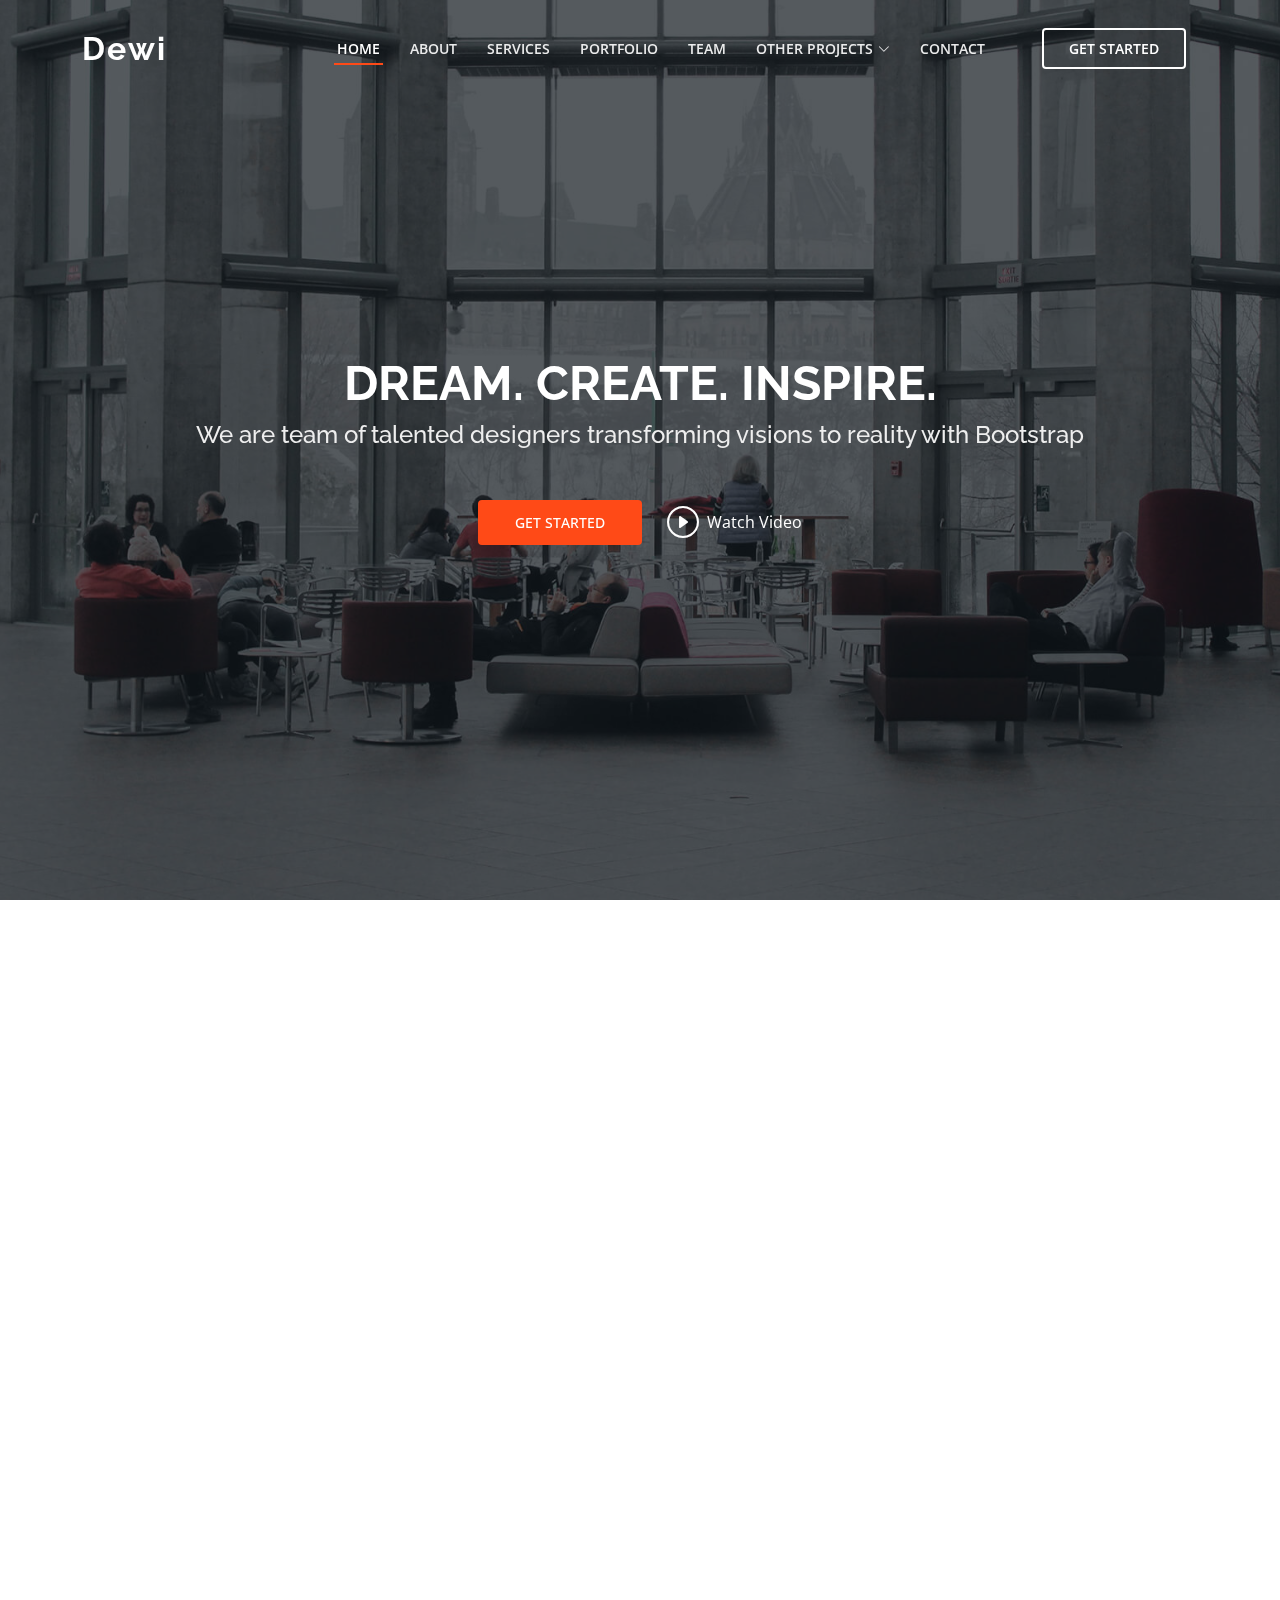
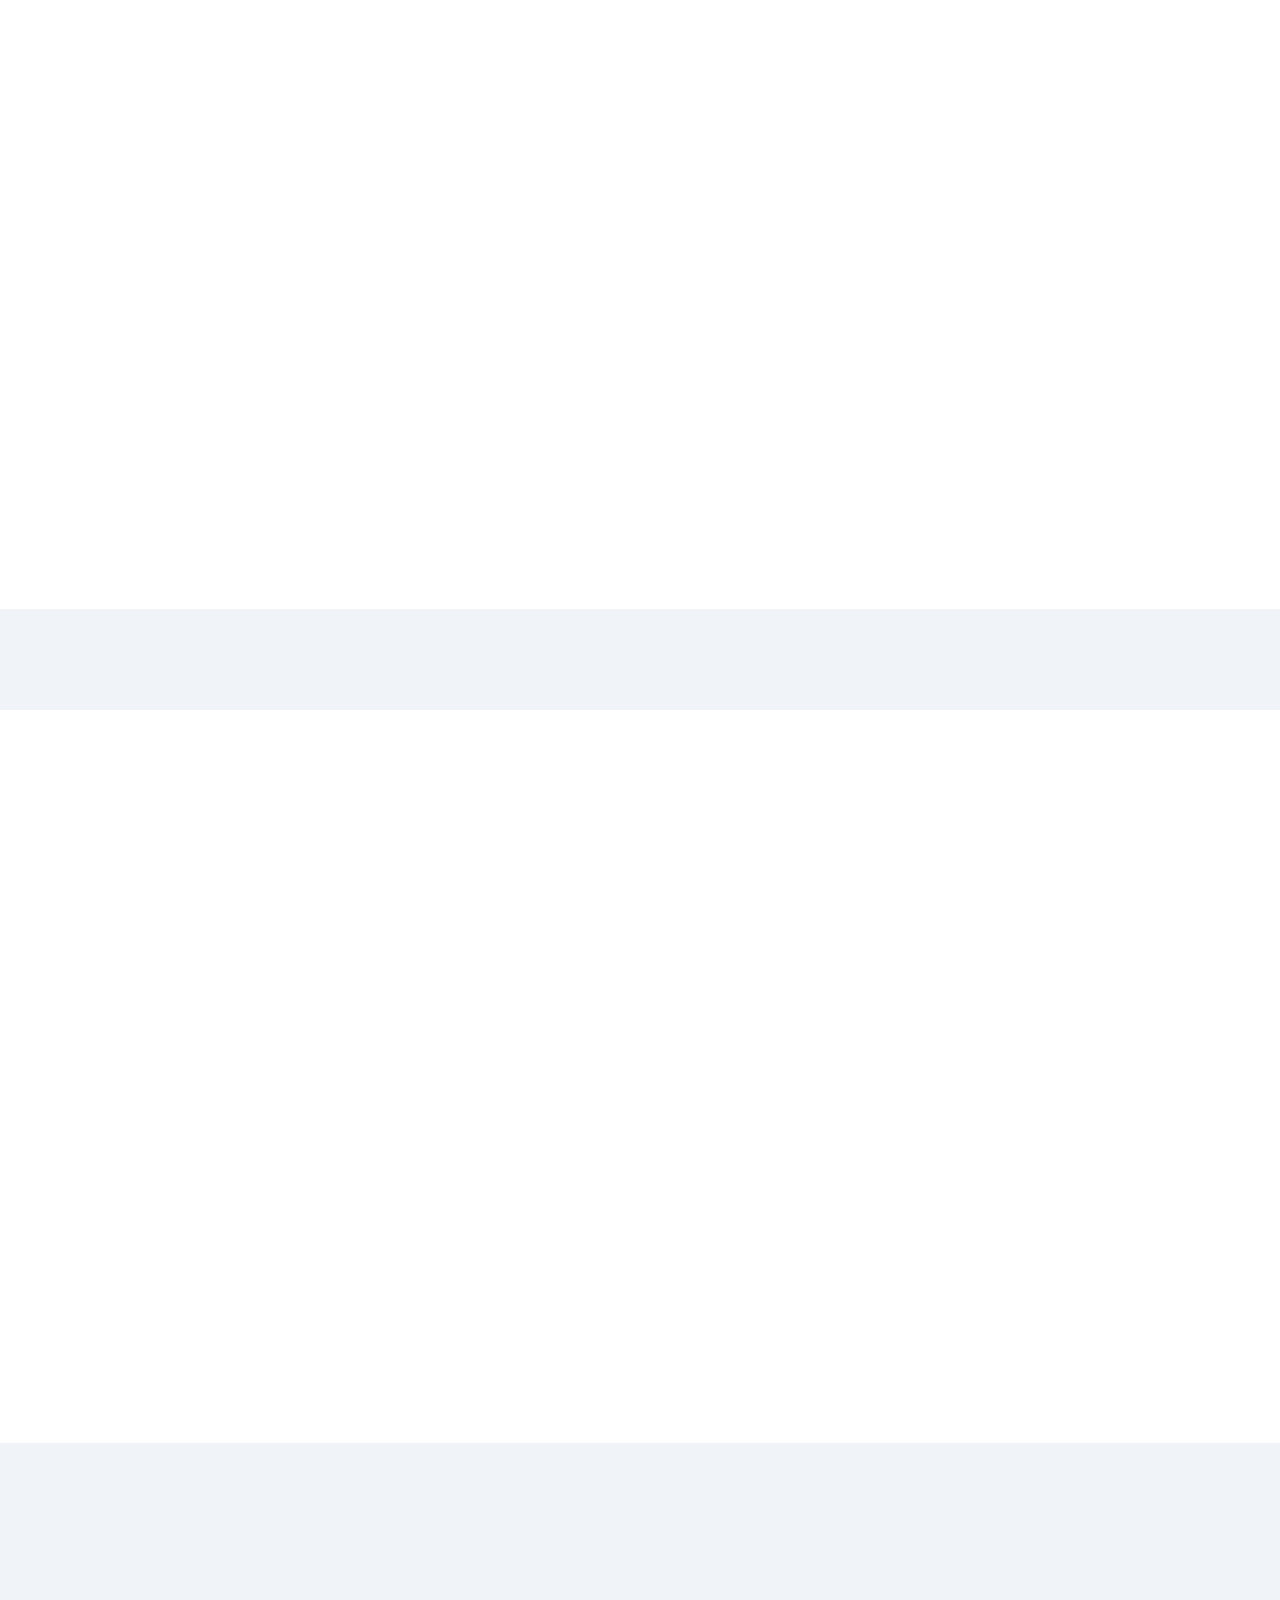
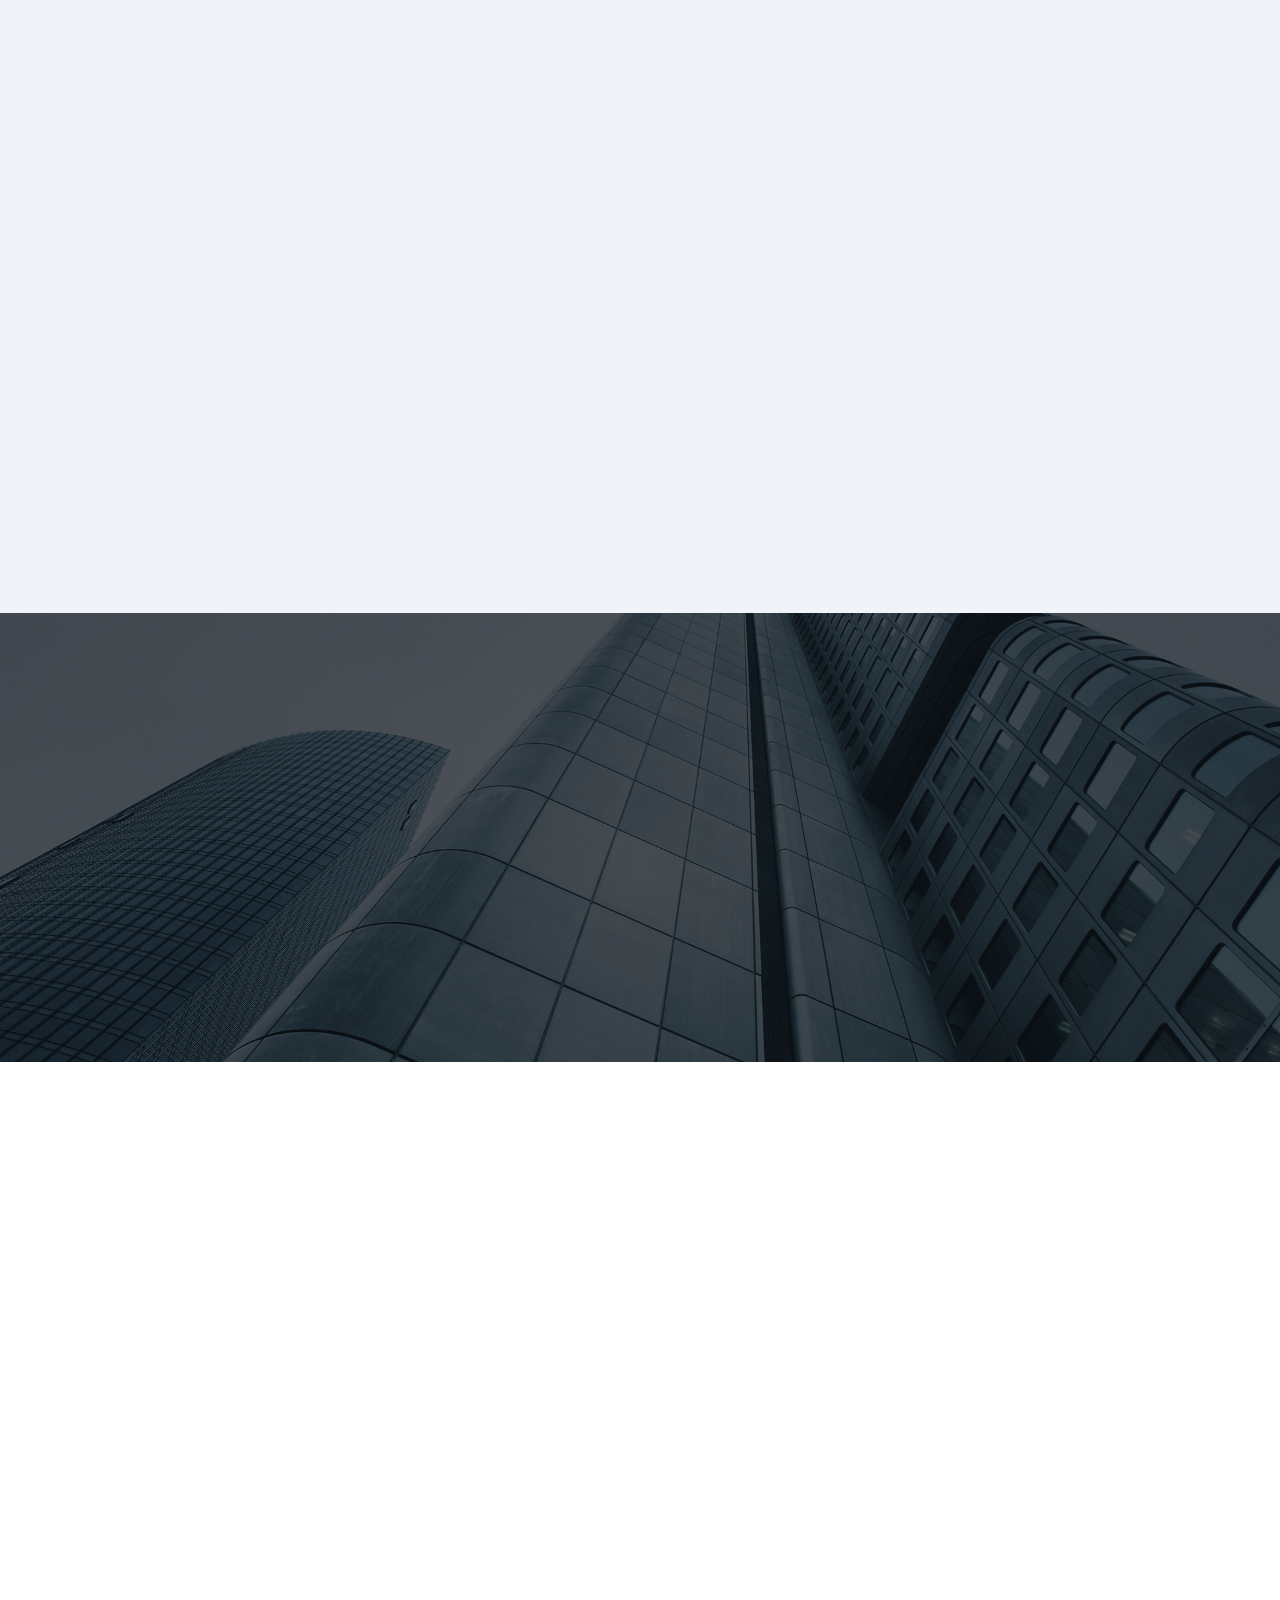
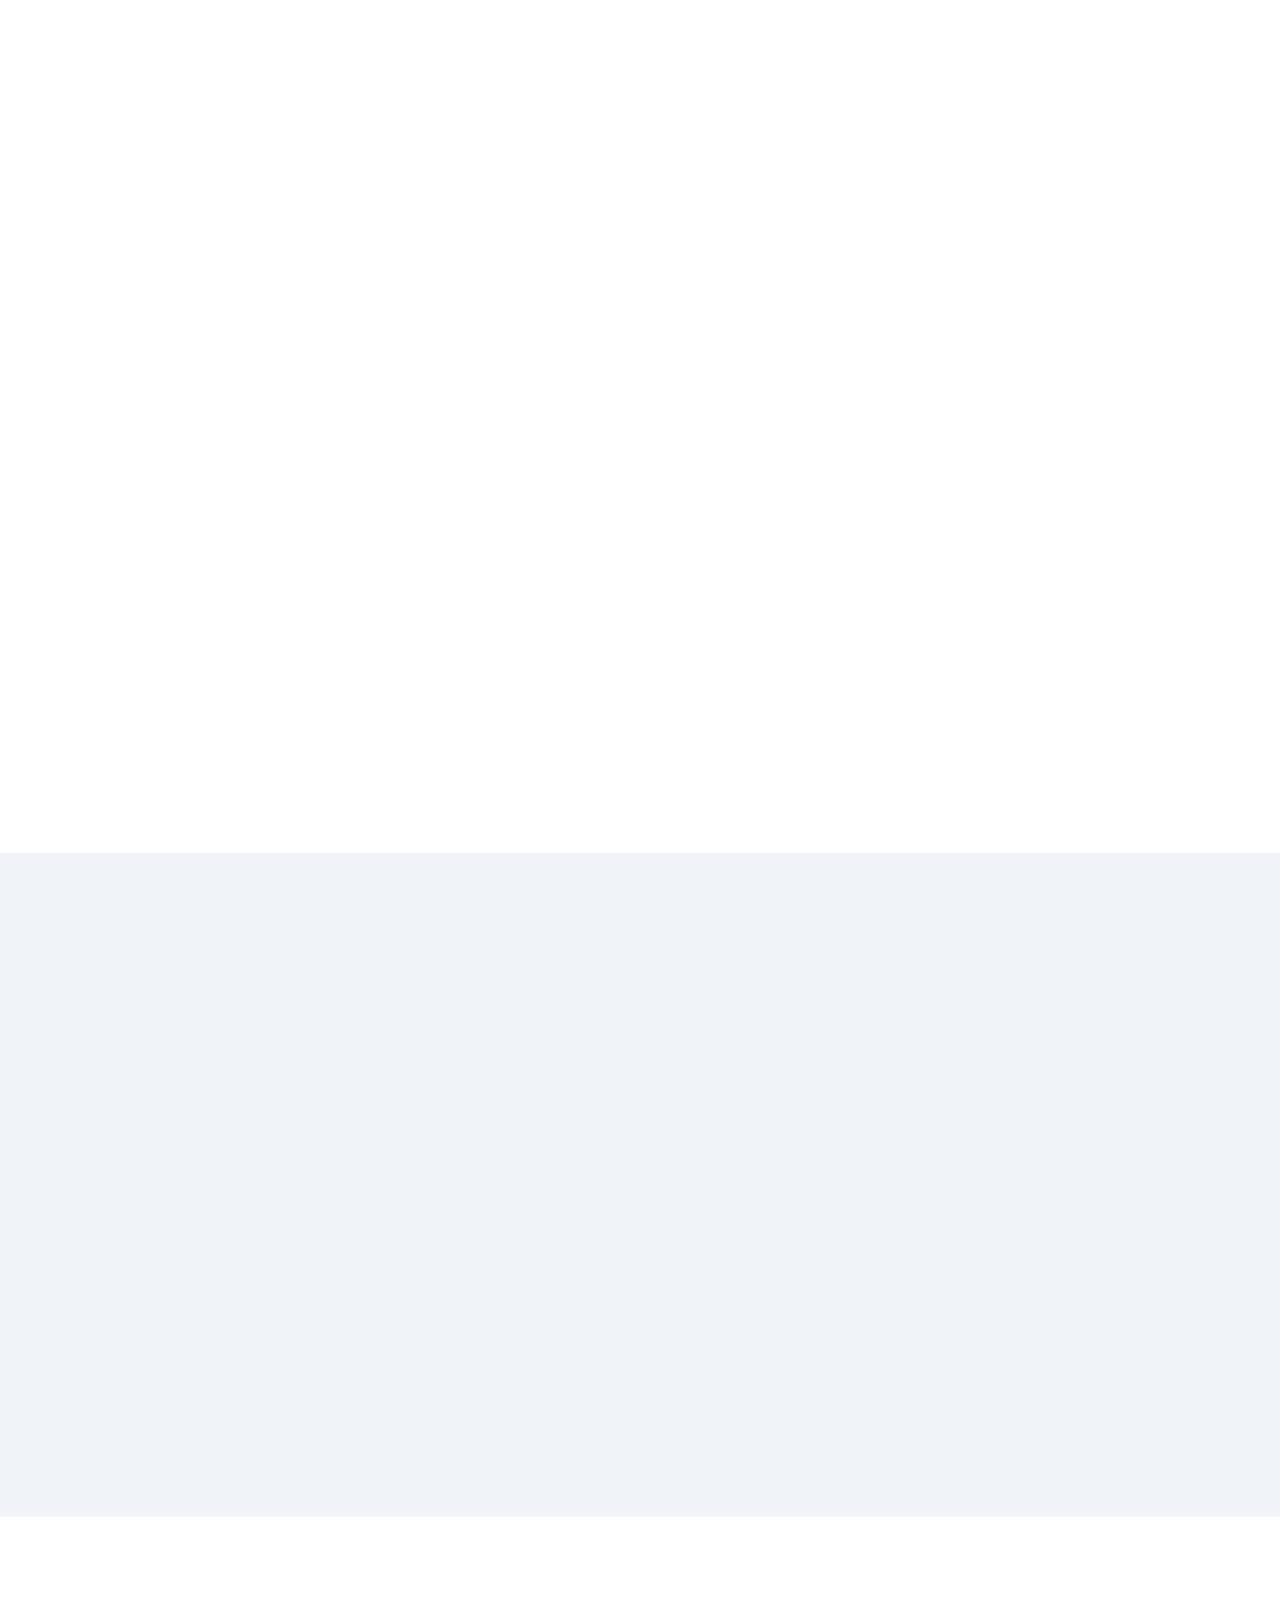
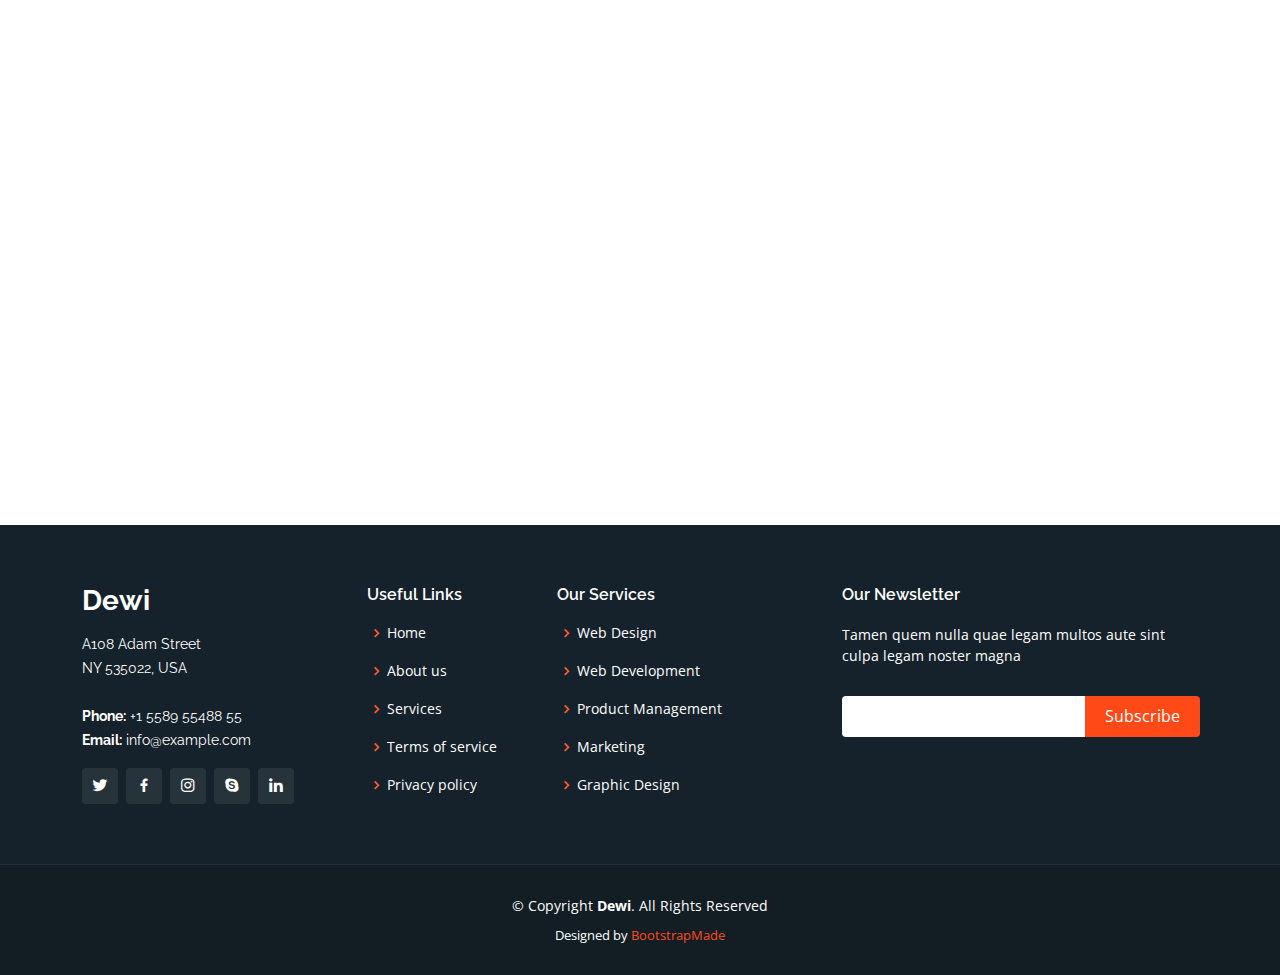
<file: Dewi/index.html>
<!DOCTYPE html>
<html lang="en">

<head>
  <meta charset="utf-8">
  <meta content="width=device-width, initial-scale=1.0" name="viewport">

  <title>DewiHome</title>
  <meta content="" name="description">
  <meta content="" name="keywords">

  <!-- Favicons -->
  <link href="assets/img/favicon.png" rel="icon">
  <link href="assets/img/apple-touch-icon.png" rel="apple-touch-icon">

  <!-- Google Fonts -->
  <link href="https://fonts.googleapis.com/css?family=Open+Sans:300,300i,400,400i,600,600i,700,700i|Raleway:300,300i,400,400i,500,500i,600,600i,700,700i|Poppins:300,300i,400,400i,500,500i,600,600i,700,700i" rel="stylesheet">

  <!-- Vendor CSS Files -->
  <link href="assets/vendor/aos/aos.css" rel="stylesheet">
  <link href="assets/vendor/bootstrap/css/bootstrap.min.css" rel="stylesheet">
  <link href="assets/vendor/bootstrap-icons/bootstrap-icons.css" rel="stylesheet">
  <link href="assets/vendor/boxicons/css/boxicons.min.css" rel="stylesheet">
  <link href="assets/vendor/glightbox/css/glightbox.min.css" rel="stylesheet">
  <link href="assets/vendor/remixicon/remixicon.css" rel="stylesheet">
  <link href="assets/vendor/swiper/swiper-bundle.min.css" rel="stylesheet">

  <!-- Template Main CSS File -->
  <link href="../static/css/style.css" rel="stylesheet">

  <!-- =======================================================
  * Template Name: Dewi - v4.10.0
  * Template URL: https://bootstrapmade.com/dewi-free-multi-purpose-html-template/
  * Author: BootstrapMade.com
  * License: https://bootstrapmade.com/license/
  ======================================================== -->
</head>

<body>

  <!-- ======= Header ======= -->
  <header id="header" class="fixed-top ">
    <div class="container d-flex align-items-center justify-content-between">

      <h1 class="logo"><a href="index.html">Dewi</a></h1>
      <!-- Uncomment below if you prefer to use an image logo -->
      <!-- <a href="index.html" class="logo"><img src="assets/img/logo.png" alt="" class="img-fluid"></a>-->

      <nav id="navbar" class="navbar">
        <ul>
          <li><a class="nav-link scrollto active" href="#hero">Home</a></li>
          <li><a class="nav-link scrollto" href="#about">About</a></li>
          <li><a class="nav-link scrollto" href="#services">Services</a></li>
          <li><a class="nav-link scrollto " href="#portfolio">Portfolio</a></li>
          <li><a class="nav-link scrollto" href="#team">Team</a></li>
          <li class="dropdown"><a href="#"><span>Other Projects</span> <i class="bi bi-chevron-down"></i></a>
            <ul>
              <li><a href="#">Project 1</a></li>
              <li><a href="#">Project 2</a></li>
              <li><a href="#">Project 3</a></li>
              <li><a href="#">Project 4</a></li>
              <li class="dropdown"><a href="#"><span>Smaller projects</span> <i class="bi bi-chevron-right"></i></a>
                <ul>
                  <li><a href="#">subproject 1</a></li>
                  <li><a href="#">subproject 2</a></li>
                  <li><a href="#">subproject 3</a></li>
                  <li><a href="#">subproject 4</a></li>
                  <li><a href="#">subproject 5</a></li>
                </ul>
              </li>
            </ul>
          </li>
          <li><a class="nav-link scrollto" href="#contact">Contact</a></li>
          <li><a class="getstarted scrollto" href="#about">Get Started</a></li>
        </ul>
        <i class="bi bi-list mobile-nav-toggle"></i>
      </nav><!-- .navbar -->

    </div>
  </header><!-- End Header -->

  <!-- ======= Hero Section ======= -->
  <section id="hero">
    <div class="hero-container" data-aos="fade-up" data-aos-delay="150">
      <h1>Dream. Create. Inspire.</h1>
      <h2>We are team of talented designers transforming visions to reality with Bootstrap</h2>
      <div class="d-flex">
        <a href="#about" class="btn-get-started scrollto">Get Started</a>
        <a href="https://www.youtube.com/watch?v=jDDaplaOz7Q" class="glightbox btn-watch-video"><i class="bi bi-play-circle"></i><span>Watch Video</span></a>
      </div>
    </div>
  </section><!-- End Hero -->

  <main id="main">

    <!-- ======= About Section ======= -->
    <section id="about" class="about">
      <div class="container" data-aos="fade-up">

        <div class="row justify-content-end">
          <div class="col-lg-11">
            <div class="row justify-content-end">

              <div class="col-lg-3 col-md-5 col-6 d-md-flex align-items-md-stretch">
                <div class="count-box">
                  <i class="bi bi-emoji-smile"></i>
                  <span data-purecounter-start="0" data-purecounter-end="125" data-purecounter-duration="1" class="purecounter"></span>
                  <p>Happy Clients</p>
                </div>
              </div>

              <div class="col-lg-3 col-md-5 col-6 d-md-flex align-items-md-stretch">
                <div class="count-box">
                  <i class="bi bi-journal-richtext"></i>
                  <span data-purecounter-start="0" data-purecounter-end="85" data-purecounter-duration="1" class="purecounter"></span>
                  <p>Projects</p>
                </div>
              </div>

              <div class="col-lg-3 col-md-5 col-6 d-md-flex align-items-md-stretch">
                <div class="count-box">
                  <i class="bi bi-clock"></i>
                  <span data-purecounter-start="0" data-purecounter-end="35" data-purecounter-duration="1" class="purecounter"></span>
                  <p>Years of experience</p>
                </div>
              </div>

              <div class="col-lg-3 col-md-5 col-6 d-md-flex align-items-md-stretch">
                <div class="count-box">
                  <i class="bi bi-award"></i>
                  <span data-purecounter-start="0" data-purecounter-end="48" data-purecounter-duration="1" class="purecounter"></span>
                  <p>Awards</p>
                </div>
              </div>

            </div>
          </div>
        </div>

        <div class="row">

          <div class="col-lg-6 video-box align-self-baseline" data-aos="zoom-in" data-aos-delay="100">
            <img src="assets/img/about.jpg" class="img-fluid" alt="">
            <a href="https://www.youtube.com/watch?v=jDDaplaOz7Q" class="glightbox play-btn mb-4"></a>
          </div>

          <div class="col-lg-6 pt-3 pt-lg-0 content">
            <h3>Voluptatem dignissimos provident quasi corporis voluptates sit assumenda.</h3>
            <p class="fst-italic">
              Lorem ipsum dolor sit amet, consectetur adipiscing elit, sed do eiusmod tempor incididunt ut labore et dolore
              magna aliqua.
            </p>
            <ul>
              <li><i class="bx bx-check-double"></i> Ullamco laboris nisi ut aliquip ex ea commodo consequat.</li>
              <li><i class="bx bx-check-double"></i> Duis aute irure dolor in reprehenderit in voluptate velit.</li>
              <li><i class="bx bx-check-double"></i> Voluptate repellendus pariatur reprehenderit corporis sint.</li>
              <li><i class="bx bx-check-double"></i> Ullamco laboris nisi ut aliquip ex ea commodo consequat. Duis aute irure dolor in reprehenderit in voluptate trideta storacalaperda mastiro dolore eu fugiat nulla pariatur.</li>
            </ul>
            <p>
              Ullamco laboris nisi ut aliquip ex ea commodo consequat. Duis aute irure dolor in reprehenderit in voluptate
              velit esse cillum dolore eu fugiat nulla pariatur. Excepteur sint occaecat cupidatat non proident, sunt in
              culpa qui officia deserunt mollit anim id est laborum
            </p>
          </div>

        </div>

      </div>
    </section><!-- End About Section -->

    <!-- ======= About Boxes Section ======= -->
    <section id="about-boxes" class="about-boxes">
      <div class="container" data-aos="fade-up">

        <div class="row">
          <div class="col-lg-4 col-md-6 d-flex align-items-stretch" data-aos="fade-up" data-aos-delay="100">
            <div class="card">
              <img src="assets/img/about-boxes-1.jpg" class="card-img-top" alt="...">
              <div class="card-icon">
                <i class="ri-brush-4-line"></i>
              </div>
              <div class="card-body">
                <h5 class="card-title"><a href="">Our Mission</a></h5>
                <p class="card-text">Lorem ipsum dolor sit amet, consectetur elit, sed do eiusmod tempor ut labore et dolore magna aliqua. Ut enim ad minim veniam, quis nostrud exercitation ullamco laboris nisi ut aliquip ex ea commodo consequat. </p>
              </div>
            </div>
          </div>
          <div class="col-lg-4 col-md-6 d-flex align-items-stretch" data-aos="fade-up" data-aos-delay="200">
            <div class="card">
              <img src="assets/img/about-boxes-2.jpg" class="card-img-top" alt="...">
              <div class="card-icon">
                <i class="ri-calendar-check-line"></i>
              </div>
              <div class="card-body">
                <h5 class="card-title"><a href="">Our Plan</a></h5>
                <p class="card-text">Sed ut perspiciatis unde omnis iste natus error sit voluptatem doloremque laudantium, totam rem aperiam, eaque ipsa quae ab illo inventore veritatis et quasi architecto beatae vitae dicta sunt explicabo. </p>
              </div>
            </div>
          </div>
          <div class="col-lg-4 col-md-6 d-flex align-items-stretch" data-aos="fade-up" data-aos-delay="300">
            <div class="card">
              <img src="assets/img/about-boxes-3.jpg" class="card-img-top" alt="...">
              <div class="card-icon">
                <i class="ri-movie-2-line"></i>
              </div>
              <div class="card-body">
                <h5 class="card-title"><a href="">Our Vision</a></h5>
                <p class="card-text">Nemo enim ipsam voluptatem quia voluptas sit aut odit aut fugit, sed quia magni dolores eos qui ratione voluptatem sequi nesciunt Neque porro quisquam est, qui dolorem ipsum quia dolor sit amet. </p>
              </div>
            </div>
          </div>
        </div>

      </div>
    </section><!-- End About Boxes Section -->

    <!-- ======= Clients Section ======= -->
    <section id="clients" class="clients">
      <div class="container" data-aos="zoom-in">

        <div class="row">

          <div class="col-lg-2 col-md-4 col-6 d-flex align-items-center justify-content-center">
            <img src="assets/img/clients/client-1.png" class="img-fluid" alt="">
          </div>

          <div class="col-lg-2 col-md-4 col-6 d-flex align-items-center justify-content-center">
            <img src="assets/img/clients/client-2.png" class="img-fluid" alt="">
          </div>

          <div class="col-lg-2 col-md-4 col-6 d-flex align-items-center justify-content-center">
            <img src="assets/img/clients/client-3.png" class="img-fluid" alt="">
          </div>

          <div class="col-lg-2 col-md-4 col-6 d-flex align-items-center justify-content-center">
            <img src="assets/img/clients/client-4.png" class="img-fluid" alt="">
          </div>

          <div class="col-lg-2 col-md-4 col-6 d-flex align-items-center justify-content-center">
            <img src="assets/img/clients/client-5.png" class="img-fluid" alt="">
          </div>

          <div class="col-lg-2 col-md-4 col-6 d-flex align-items-center justify-content-center">
            <img src="assets/img/clients/client-6.png" class="img-fluid" alt="">
          </div>

        </div>

      </div>
    </section><!-- End Clients Section -->

    <!-- ======= Features Section ======= -->
    <section id="features" class="features">
      <div class="container" data-aos="fade-up">

        <ul class="nav nav-tabs row d-flex">
          <li class="nav-item col-3">
            <a class="nav-link active show" data-bs-toggle="tab" href="#tab-1">
              <i class="ri-gps-line"></i>
              <h4 class="d-none d-lg-block">Modi sit est dela pireda nest</h4>
            </a>
          </li>
          <li class="nav-item col-3">
            <a class="nav-link" data-bs-toggle="tab" href="#tab-2">
              <i class="ri-body-scan-line"></i>
              <h4 class="d-none d-lg-block">Unde praesenti mara setra le</h4>
            </a>
          </li>
          <li class="nav-item col-3">
            <a class="nav-link" data-bs-toggle="tab" href="#tab-3">
              <i class="ri-sun-line"></i>
              <h4 class="d-none d-lg-block">Pariatur explica nitro dela</h4>
            </a>
          </li>
          <li class="nav-item col-3">
            <a class="nav-link" data-bs-toggle="tab" href="#tab-4">
              <i class="ri-store-line"></i>
              <h4 class="d-none d-lg-block">Nostrum qui dile node</h4>
            </a>
          </li>
        </ul>

        <div class="tab-content">
          <div class="tab-pane active show" id="tab-1">
            <div class="row">
              <div class="col-lg-6 order-2 order-lg-1 mt-3 mt-lg-0">
                <h3>Voluptatem dignissimos provident quasi corporis voluptates sit assumenda.</h3>
                <p class="fst-italic">
                  Lorem ipsum dolor sit amet, consectetur adipiscing elit, sed do eiusmod tempor incididunt ut labore et dolore
                  magna aliqua.
                </p>
                <ul>
                  <li><i class="ri-check-double-line"></i> Ullamco laboris nisi ut aliquip ex ea commodo consequat.</li>
                  <li><i class="ri-check-double-line"></i> Duis aute irure dolor in reprehenderit in voluptate velit.</li>
                  <li><i class="ri-check-double-line"></i> Ullamco laboris nisi ut aliquip ex ea commodo consequat. Duis aute irure dolor in reprehenderit in voluptate trideta storacalaperda mastiro dolore eu fugiat nulla pariatur.</li>
                </ul>
                <p>
                  Ullamco laboris nisi ut aliquip ex ea commodo consequat. Duis aute irure dolor in reprehenderit in voluptate
                  velit esse cillum dolore eu fugiat nulla pariatur. Excepteur sint occaecat cupidatat non proident, sunt in
                  culpa qui officia deserunt mollit anim id est laborum
                </p>
              </div>
              <div class="col-lg-6 order-1 order-lg-2 text-center">
                <img src="assets/img/features-1.png" alt="" class="img-fluid">
              </div>
            </div>
          </div>
          <div class="tab-pane" id="tab-2">
            <div class="row">
              <div class="col-lg-6 order-2 order-lg-1 mt-3 mt-lg-0">
                <h3>Neque exercitationem debitis soluta quos debitis quo mollitia officia est</h3>
                <p>
                  Ullamco laboris nisi ut aliquip ex ea commodo consequat. Duis aute irure dolor in reprehenderit in voluptate
                  velit esse cillum dolore eu fugiat nulla pariatur. Excepteur sint occaecat cupidatat non proident, sunt in
                  culpa qui officia deserunt mollit anim id est laborum
                </p>
                <p class="fst-italic">
                  Lorem ipsum dolor sit amet, consectetur adipiscing elit, sed do eiusmod tempor incididunt ut labore et dolore
                  magna aliqua.
                </p>
                <ul>
                  <li><i class="ri-check-double-line"></i> Ullamco laboris nisi ut aliquip ex ea commodo consequat.</li>
                  <li><i class="ri-check-double-line"></i> Duis aute irure dolor in reprehenderit in voluptate velit.</li>
                  <li><i class="ri-check-double-line"></i> Provident mollitia neque rerum asperiores dolores quos qui a. Ipsum neque dolor voluptate nisi sed.</li>
                  <li><i class="ri-check-double-line"></i> Ullamco laboris nisi ut aliquip ex ea commodo consequat. Duis aute irure dolor in reprehenderit in voluptate trideta storacalaperda mastiro dolore eu fugiat nulla pariatur.</li>
                </ul>
              </div>
              <div class="col-lg-6 order-1 order-lg-2 text-center">
                <img src="assets/img/features-2.png" alt="" class="img-fluid">
              </div>
            </div>
          </div>
          <div class="tab-pane" id="tab-3">
            <div class="row">
              <div class="col-lg-6 order-2 order-lg-1 mt-3 mt-lg-0">
                <h3>Voluptatibus commodi ut accusamus ea repudiandae ut autem dolor ut assumenda</h3>
                <p>
                  Ullamco laboris nisi ut aliquip ex ea commodo consequat. Duis aute irure dolor in reprehenderit in voluptate
                  velit esse cillum dolore eu fugiat nulla pariatur. Excepteur sint occaecat cupidatat non proident, sunt in
                  culpa qui officia deserunt mollit anim id est laborum
                </p>
                <ul>
                  <li><i class="ri-check-double-line"></i> Ullamco laboris nisi ut aliquip ex ea commodo consequat.</li>
                  <li><i class="ri-check-double-line"></i> Duis aute irure dolor in reprehenderit in voluptate velit.</li>
                  <li><i class="ri-check-double-line"></i> Provident mollitia neque rerum asperiores dolores quos qui a. Ipsum neque dolor voluptate nisi sed.</li>
                </ul>
                <p class="fst-italic">
                  Lorem ipsum dolor sit amet, consectetur adipiscing elit, sed do eiusmod tempor incididunt ut labore et dolore
                  magna aliqua.
                </p>
              </div>
              <div class="col-lg-6 order-1 order-lg-2 text-center">
                <img src="assets/img/features-3.png" alt="" class="img-fluid">
              </div>
            </div>
          </div>
          <div class="tab-pane" id="tab-4">
            <div class="row">
              <div class="col-lg-6 order-2 order-lg-1 mt-3 mt-lg-0">
                <h3>Omnis fugiat ea explicabo sunt dolorum asperiores sequi inventore rerum</h3>
                <p>
                  Ullamco laboris nisi ut aliquip ex ea commodo consequat. Duis aute irure dolor in reprehenderit in voluptate
                  velit esse cillum dolore eu fugiat nulla pariatur. Excepteur sint occaecat cupidatat non proident, sunt in
                  culpa qui officia deserunt mollit anim id est laborum
                </p>
                <p class="fst-italic">
                  Lorem ipsum dolor sit amet, consectetur adipiscing elit, sed do eiusmod tempor incididunt ut labore et dolore
                  magna aliqua.
                </p>
                <ul>
                  <li><i class="ri-check-double-line"></i> Ullamco laboris nisi ut aliquip ex ea commodo consequat.</li>
                  <li><i class="ri-check-double-line"></i> Duis aute irure dolor in reprehenderit in voluptate velit.</li>
                  <li><i class="ri-check-double-line"></i> Ullamco laboris nisi ut aliquip ex ea commodo consequat. Duis aute irure dolor in reprehenderit in voluptate trideta storacalaperda mastiro dolore eu fugiat nulla pariatur.</li>
                </ul>
              </div>
              <div class="col-lg-6 order-1 order-lg-2 text-center">
                <img src="assets/img/features-4.png" alt="" class="img-fluid">
              </div>
            </div>
          </div>
        </div>

      </div>
    </section><!-- End Features Section -->

    <!-- ======= Services Section ======= -->
    <section id="services" class="services section-bg">
      <div class="container" data-aos="fade-up">

        <div class="section-title">
          <h2>Services</h2>
          <p>Check our Services</p>
        </div>

        <div class="row" data-aos="fade-up" data-aos-delay="200">
          <div class="col-md-6">
            <div class="icon-box">
              <i class="bi bi-laptop"></i>
              <h4><a href="#">Lorem Ipsum</a></h4>
              <p>Voluptatum deleniti atque corrupti quos dolores et quas molestias excepturi sint occaecati cupiditate non provident</p>
            </div>
          </div>
          <div class="col-md-6 mt-4 mt-md-0">
            <div class="icon-box">
              <i class="bi bi-bar-chart"></i>
              <h4><a href="#">Dolor Sitema</a></h4>
              <p>Minim veniam, quis nostrud exercitation ullamco laboris nisi ut aliquip ex ea commodo consequat tarad limino ata</p>
            </div>
          </div>
          <div class="col-md-6 mt-4 mt-md-0">
            <div class="icon-box">
              <i class="bi bi-brightness-high"></i>
              <h4><a href="#">Sed ut perspiciatis</a></h4>
              <p>Duis aute irure dolor in reprehenderit in voluptate velit esse cillum dolore eu fugiat nulla pariatur</p>
            </div>
          </div>
          <div class="col-md-6 mt-4 mt-md-0">
            <div class="icon-box">
              <i class="bi bi-briefcase"></i>
              <h4><a href="#">Nemo Enim</a></h4>
              <p>Excepteur sint occaecat cupidatat non proident, sunt in culpa qui officia deserunt mollit anim id est laborum</p>
            </div>
          </div>
          <div class="col-md-6 mt-4 mt-md-0">
            <div class="icon-box">
              <i class="bi bi-card-checklist"></i>
              <h4><a href="#">Magni Dolore</a></h4>
              <p>At vero eos et accusamus et iusto odio dignissimos ducimus qui blanditiis praesentium voluptatum deleniti atque</p>
            </div>
          </div>
          <div class="col-md-6 mt-4 mt-md-0">
            <div class="icon-box">
              <i class="bi bi-clock"></i>
              <h4><a href="#">Eiusmod Tempor</a></h4>
              <p>Et harum quidem rerum facilis est et expedita distinctio. Nam libero tempore, cum soluta nobis est eligendi</p>
            </div>
          </div>
        </div>

      </div>
    </section><!-- End Services Section -->

    <!-- ======= Testimonials Section ======= -->
    <section id="testimonials" class="testimonials">
      <div class="container" data-aos="zoom-in">

        <div class="testimonials-slider swiper" data-aos="fade-up" data-aos-delay="100">
          <div class="swiper-wrapper">

            <div class="swiper-slide">
              <div class="testimonial-item">
                <img src="assets/img/testimonials/testimonials-1.jpg" class="testimonial-img" alt="">
                <h3>Saul Goodman</h3>
                <h4>Ceo &amp; Founder</h4>
                <p>
                  <i class="bx bxs-quote-alt-left quote-icon-left"></i>
                  Proin iaculis purus consequat sem cure digni ssim donec porttitora entum suscipit rhoncus. Accusantium quam, ultricies eget id, aliquam eget nibh et. Maecen aliquam, risus at semper.
                  <i class="bx bxs-quote-alt-right quote-icon-right"></i>
                </p>
              </div>
            </div><!-- End testimonial item -->

            <div class="swiper-slide">
              <div class="testimonial-item">
                <img src="assets/img/testimonials/testimonials-2.jpg" class="testimonial-img" alt="">
                <h3>Sara Wilsson</h3>
                <h4>Designer</h4>
                <p>
                  <i class="bx bxs-quote-alt-left quote-icon-left"></i>
                  Export tempor illum tamen malis malis eram quae irure esse labore quem cillum quid cillum eram malis quorum velit fore eram velit sunt aliqua noster fugiat irure amet legam anim culpa.
                  <i class="bx bxs-quote-alt-right quote-icon-right"></i>
                </p>
              </div>
            </div><!-- End testimonial item -->

            <div class="swiper-slide">
              <div class="testimonial-item">
                <img src="assets/img/testimonials/testimonials-3.jpg" class="testimonial-img" alt="">
                <h3>Jena Karlis</h3>
                <h4>Store Owner</h4>
                <p>
                  <i class="bx bxs-quote-alt-left quote-icon-left"></i>
                  Enim nisi quem export duis labore cillum quae magna enim sint quorum nulla quem veniam duis minim tempor labore quem eram duis noster aute amet eram fore quis sint minim.
                  <i class="bx bxs-quote-alt-right quote-icon-right"></i>
                </p>
              </div>
            </div><!-- End testimonial item -->

            <div class="swiper-slide">
              <div class="testimonial-item">
                <img src="assets/img/testimonials/testimonials-4.jpg" class="testimonial-img" alt="">
                <h3>Matt Brandon</h3>
                <h4>Freelancer</h4>
                <p>
                  <i class="bx bxs-quote-alt-left quote-icon-left"></i>
                  Fugiat enim eram quae cillum dolore dolor amet nulla culpa multos export minim fugiat minim velit minim dolor enim duis veniam ipsum anim magna sunt elit fore quem dolore labore illum veniam.
                  <i class="bx bxs-quote-alt-right quote-icon-right"></i>
                </p>
              </div>
            </div><!-- End testimonial item -->

            <div class="swiper-slide">
              <div class="testimonial-item">
                <img src="assets/img/testimonials/testimonials-5.jpg" class="testimonial-img" alt="">
                <h3>John Larson</h3>
                <h4>Entrepreneur</h4>
                <p>
                  <i class="bx bxs-quote-alt-left quote-icon-left"></i>
                  Quis quorum aliqua sint quem legam fore sunt eram irure aliqua veniam tempor noster veniam enim culpa labore duis sunt culpa nulla illum cillum fugiat legam esse veniam culpa fore nisi cillum quid.
                  <i class="bx bxs-quote-alt-right quote-icon-right"></i>
                </p>
              </div>
            </div><!-- End testimonial item -->

          </div>
          <div class="swiper-pagination"></div>
        </div>

      </div>
    </section><!-- End Testimonials Section -->

    <!-- ======= Portfolio Section ======= -->
    <section id="portfolio" class="portfolio">
      <div class="container" data-aos="fade-up">

        <div class="section-title">
          <h2>Portfolio</h2>
          <p>Check our Portfolio</p>
        </div>

        <div class="row" data-aos="fade-up" data-aos-delay="100">
          <div class="col-lg-12 d-flex justify-content-center">
            <ul id="portfolio-flters">
              <li data-filter="*" class="filter-active">All</li>
              <li data-filter=".filter-app">App</li>
              <li data-filter=".filter-card">Card</li>
              <li data-filter=".filter-web">Web</li>
            </ul>
          </div>
        </div>

        <div class="row portfolio-container" data-aos="fade-up" data-aos-delay="200">

          <div class="col-lg-4 col-md-6 portfolio-item filter-app">
            <img src="assets/img/portfolio/portfolio-1.jpg" class="img-fluid" alt="">
            <div class="portfolio-info">
              <h4>App 1</h4>
              <p>App</p>
              <a href="assets/img/portfolio/portfolio-1.jpg" data-gallery="portfolioGallery" class="portfolio-lightbox preview-link" title="App 1"><i class="bx bx-plus"></i></a>
              <a href="portfolio-details.html" class="details-link" title="More Details"><i class="bx bx-link"></i></a>
            </div>
          </div>

          <div class="col-lg-4 col-md-6 portfolio-item filter-web">
            <img src="assets/img/portfolio/portfolio-2.jpg" class="img-fluid" alt="">
            <div class="portfolio-info">
              <h4>Web 3</h4>
              <p>Web</p>
              <a href="assets/img/portfolio/portfolio-2.jpg" data-gallery="portfolioGallery" class="portfolio-lightbox preview-link" title="Web 3"><i class="bx bx-plus"></i></a>
              <a href="portfolio-details.html" class="details-link" title="More Details"><i class="bx bx-link"></i></a>
            </div>
          </div>

          <div class="col-lg-4 col-md-6 portfolio-item filter-app">
            <img src="assets/img/portfolio/portfolio-3.jpg" class="img-fluid" alt="">
            <div class="portfolio-info">
              <h4>App 2</h4>
              <p>App</p>
              <a href="assets/img/portfolio/portfolio-3.jpg" data-gallery="portfolioGallery" class="portfolio-lightbox preview-link" title="App 2"><i class="bx bx-plus"></i></a>
              <a href="portfolio-details.html" class="details-link" title="More Details"><i class="bx bx-link"></i></a>
            </div>
          </div>

          <div class="col-lg-4 col-md-6 portfolio-item filter-card">
            <img src="assets/img/portfolio/portfolio-4.jpg" class="img-fluid" alt="">
            <div class="portfolio-info">
              <h4>Card 2</h4>
              <p>Card</p>
              <a href="assets/img/portfolio/portfolio-4.jpg" data-gallery="portfolioGallery" class="portfolio-lightbox preview-link" title="Card 2"><i class="bx bx-plus"></i></a>
              <a href="portfolio-details.html" class="details-link" title="More Details"><i class="bx bx-link"></i></a>
            </div>
          </div>

          <div class="col-lg-4 col-md-6 portfolio-item filter-web">
            <img src="assets/img/portfolio/portfolio-5.jpg" class="img-fluid" alt="">
            <div class="portfolio-info">
              <h4>Web 2</h4>
              <p>Web</p>
              <a href="assets/img/portfolio/portfolio-5.jpg" data-gallery="portfolioGallery" class="portfolio-lightbox preview-link" title="Web 2"><i class="bx bx-plus"></i></a>
              <a href="portfolio-details.html" class="details-link" title="More Details"><i class="bx bx-link"></i></a>
            </div>
          </div>

          <div class="col-lg-4 col-md-6 portfolio-item filter-app">
            <img src="assets/img/portfolio/portfolio-6.jpg" class="img-fluid" alt="">
            <div class="portfolio-info">
              <h4>App 3</h4>
              <p>App</p>
              <a href="assets/img/portfolio/portfolio-6.jpg" data-gallery="portfolioGallery" class="portfolio-lightbox preview-link" title="App 3"><i class="bx bx-plus"></i></a>
              <a href="portfolio-details.html" class="details-link" title="More Details"><i class="bx bx-link"></i></a>
            </div>
          </div>

          <div class="col-lg-4 col-md-6 portfolio-item filter-card">
            <img src="assets/img/portfolio/portfolio-7.jpg" class="img-fluid" alt="">
            <div class="portfolio-info">
              <h4>Card 1</h4>
              <p>Card</p>
              <a href="assets/img/portfolio/portfolio-7.jpg" data-gallery="portfolioGallery" class="portfolio-lightbox preview-link" title="Card 1"><i class="bx bx-plus"></i></a>
              <a href="portfolio-details.html" class="details-link" title="More Details"><i class="bx bx-link"></i></a>
            </div>
          </div>

          <div class="col-lg-4 col-md-6 portfolio-item filter-card">
            <img src="assets/img/portfolio/portfolio-8.jpg" class="img-fluid" alt="">
            <div class="portfolio-info">
              <h4>Card 3</h4>
              <p>Card</p>
              <a href="assets/img/portfolio/portfolio-8.jpg" data-gallery="portfolioGallery" class="portfolio-lightbox preview-link" title="Card 3"><i class="bx bx-plus"></i></a>
              <a href="portfolio-details.html" class="details-link" title="More Details"><i class="bx bx-link"></i></a>
            </div>
          </div>

          <div class="col-lg-4 col-md-6 portfolio-item filter-web">
            <img src="assets/img/portfolio/portfolio-9.jpg" class="img-fluid" alt="">
            <div class="portfolio-info">
              <h4>Web 3</h4>
              <p>Web</p>
              <a href="assets/img/portfolio/portfolio-9.jpg" data-gallery="portfolioGallery" class="portfolio-lightbox preview-link" title="Web 3"><i class="bx bx-plus"></i></a>
              <a href="portfolio-details.html" class="details-link" title="More Details"><i class="bx bx-link"></i></a>
            </div>
          </div>

        </div>

      </div>
    </section><!-- End Portfolio Section -->

    <!-- ======= Team Section ======= -->
    <section id="team" class="team section-bg">
      <div class="container" data-aos="fade-up">

        <div class="section-title">
          <h2>Team</h2>
          <p>Check our Team</p>
        </div>

        <div class="row">

          <div class="col-lg-4 col-md-6">
            <div class="member" data-aos="fade-up" data-aos-delay="100">
              <div class="pic"><img src="assets/img/team/team-1.jpg" class="img-fluid" alt=""></div>
              <div class="member-info">
                <h4>Walter White</h4>
                <span>Chief Executive Officer</span>
                <div class="social">
                  <a href=""><i class="bi bi-twitter"></i></a>
                  <a href=""><i class="bi bi-facebook"></i></a>
                  <a href=""><i class="bi bi-instagram"></i></a>
                  <a href=""><i class="bi bi-linkedin"></i></a>
                </div>
              </div>
            </div>
          </div>

          <div class="col-lg-4 col-md-6" data-aos="fade-up" data-aos-delay="200">
            <div class="member">
              <div class="pic"><img src="assets/img/team/team-2.jpg" class="img-fluid" alt=""></div>
              <div class="member-info">
                <h4>Sarah Jhonson</h4>
                <span>Product Manager</span>
                <div class="social">
                  <a href=""><i class="bi bi-twitter"></i></a>
                  <a href=""><i class="bi bi-facebook"></i></a>
                  <a href=""><i class="bi bi-instagram"></i></a>
                  <a href=""><i class="bi bi-linkedin"></i></a>
                </div>
              </div>
            </div>
          </div>

          <div class="col-lg-4 col-md-6" data-aos="fade-up" data-aos-delay="300">
            <div class="member">
              <div class="pic"><img src="assets/img/team/team-3.jpg" class="img-fluid" alt=""></div>
              <div class="member-info">
                <h4>William Anderson</h4>
                <span>CTO</span>
                <div class="social">
                  <a href=""><i class="bi bi-twitter"></i></a>
                  <a href=""><i class="bi bi-facebook"></i></a>
                  <a href=""><i class="bi bi-instagram"></i></a>
                  <a href=""><i class="bi bi-linkedin"></i></a>
                </div>
              </div>
            </div>
          </div>

        </div>

      </div>
    </section><!-- End Team Section -->

    <!-- ======= Contact Section ======= -->
    <section id="contact" class="contact">
      <div class="container" data-aos="fade-up"">

    <div class=" section-title">
        <h2>Contact</h2>
        <p>Contact Us</p>
      </div>

      <div class="row">

        <div class="col-lg-6">

          <div class="row">
            <div class="col-md-12">
              <div class="info-box">
                <i class="bx bx-map"></i>
                <h3>Our Address</h3>
                <p>A108 Adam Street, New York, NY 535022</p>
              </div>
            </div>
            <div class="col-md-6">
              <div class="info-box mt-4">
                <i class="bx bx-envelope"></i>
                <h3>Email Us</h3>
                <p>info@example.com<br>contact@example.com</p>
              </div>
            </div>
            <div class="col-md-6">
              <div class="info-box mt-4">
                <i class="bx bx-phone-call"></i>
                <h3>Call Us</h3>
                <p>+1 5589 55488 55<br>+1 6678 254445 41</p>
              </div>
            </div>
          </div>

        </div>

        <div class="col-lg-6 mt-4 mt-lg-0">
          <form action="forms/contact.php" method="post" role="form" class="php-email-form">
            <div class="row">
              <div class="col-md-6 form-group">
                <input type="text" name="name" class="form-control" id="name" placeholder="Your Name" required>
              </div>
              <div class="col-md-6 form-group mt-3 mt-md-0">
                <input type="email" class="form-control" name="email" id="email" placeholder="Your Email" required>
              </div>
            </div>
            <div class="form-group mt-3">
              <input type="text" class="form-control" name="subject" id="subject" placeholder="Subject" required>
            </div>
            <div class="form-group mt-3">
              <textarea class="form-control" name="message" rows="5" placeholder="Message" required></textarea>
            </div>
            <div class="my-3">
              <div class="loading">Loading</div>
              <div class="error-message"></div>
              <div class="sent-message">Your message has been sent. Thank you!</div>
            </div>
            <div class="text-center"><button type="submit">Send Message</button></div>
          </form>
        </div>

      </div>

      </div>
    </section><!-- End Contact Section -->

  </main><!-- End #main -->

  <!-- ======= Footer ======= -->
  <footer id="footer">
    <div class="footer-top">
      <div class="container">
        <div class="row">

          <div class="col-lg-3 col-md-6">
            <div class="footer-info">
              <h3>Dewi</h3>
              <p>
                A108 Adam Street <br>
                NY 535022, USA<br><br>
                <strong>Phone:</strong> +1 5589 55488 55<br>
                <strong>Email:</strong> info@example.com<br>
              </p>
              <div class="social-links mt-3">
                <a href="#" class="twitter"><i class="bx bxl-twitter"></i></a>
                <a href="#" class="facebook"><i class="bx bxl-facebook"></i></a>
                <a href="#" class="instagram"><i class="bx bxl-instagram"></i></a>
                <a href="#" class="google-plus"><i class="bx bxl-skype"></i></a>
                <a href="#" class="linkedin"><i class="bx bxl-linkedin"></i></a>
              </div>
            </div>
          </div>

          <div class="col-lg-2 col-md-6 footer-links">
            <h4>Useful Links</h4>
            <ul>
              <li><i class="bx bx-chevron-right"></i> <a href="#">Home</a></li>
              <li><i class="bx bx-chevron-right"></i> <a href="#">About us</a></li>
              <li><i class="bx bx-chevron-right"></i> <a href="#">Services</a></li>
              <li><i class="bx bx-chevron-right"></i> <a href="#">Terms of service</a></li>
              <li><i class="bx bx-chevron-right"></i> <a href="#">Privacy policy</a></li>
            </ul>
          </div>

          <div class="col-lg-3 col-md-6 footer-links">
            <h4>Our Services</h4>
            <ul>
              <li><i class="bx bx-chevron-right"></i> <a href="#">Web Design</a></li>
              <li><i class="bx bx-chevron-right"></i> <a href="#">Web Development</a></li>
              <li><i class="bx bx-chevron-right"></i> <a href="#">Product Management</a></li>
              <li><i class="bx bx-chevron-right"></i> <a href="#">Marketing</a></li>
              <li><i class="bx bx-chevron-right"></i> <a href="#">Graphic Design</a></li>
            </ul>
          </div>

          <div class="col-lg-4 col-md-6 footer-newsletter">
            <h4>Our Newsletter</h4>
            <p>Tamen quem nulla quae legam multos aute sint culpa legam noster magna</p>
            <form action="" method="post">
              <input type="email" name="email"><input type="submit" value="Subscribe">
            </form>

          </div>

        </div>
      </div>
    </div>

    <div class="container">
      <div class="copyright">
        &copy; Copyright <strong><span>Dewi</span></strong>. All Rights Reserved
      </div>
      <div class="credits">
        <!-- All the links in the footer should remain intact. -->
        <!-- You can delete the links only if you purchased the pro version. -->
        <!-- Licensing information: https://bootstrapmade.com/license/ -->
        <!-- Purchase the pro version with working PHP/AJAX contact form: https://bootstrapmade.com/dewi-free-multi-purpose-html-template/ -->
        Designed by <a href="https://bootstrapmade.com/">BootstrapMade</a>
      </div>
    </div>
  </footer><!-- End Footer -->

  <div id="preloader"></div>
  <a href="#" class="back-to-top d-flex align-items-center justify-content-center"><i class="bi bi-arrow-up-short"></i></a>

  <!-- Vendor JS Files -->
  <script src="assets/vendor/purecounter/purecounter_vanilla.js"></script>
  <script src="assets/vendor/aos/aos.js"></script>
  <script src="assets/vendor/bootstrap/js/bootstrap.bundle.min.js"></script>
  <script src="assets/vendor/glightbox/js/glightbox.min.js"></script>
  <script src="assets/vendor/isotope-layout/isotope.pkgd.min.js"></script>
  <script src="assets/vendor/swiper/swiper-bundle.min.js"></script>
  <script src="assets/vendor/php-email-form/validate.js"></script>

  <!-- Template Main JS File -->
  <script src="assets/js/main.js"></script>

</body>

</html>
</file>
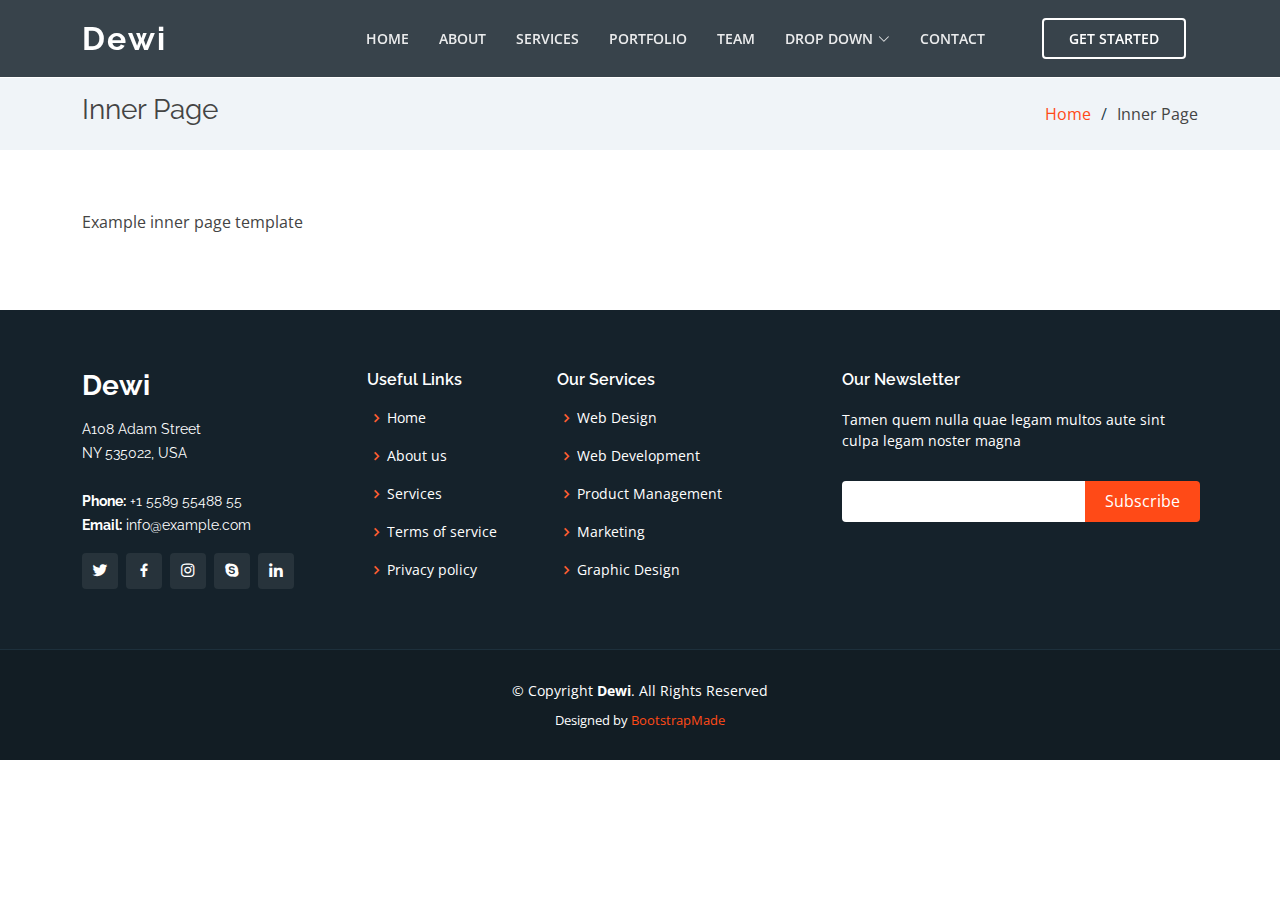
<file: Dewi/inner-page.html>
<!DOCTYPE html>
<html lang="en">

<head>
  <meta charset="utf-8">
  <meta content="width=device-width, initial-scale=1.0" name="viewport">

  <title>Inner Page - Dewi Bootstrap Template</title>
  <meta content="" name="description">
  <meta content="" name="keywords">

  <!-- Favicons -->
  <link href="assets/img/favicon.png" rel="icon">
  <link href="assets/img/apple-touch-icon.png" rel="apple-touch-icon">

  <!-- Google Fonts -->
  <link href="https://fonts.googleapis.com/css?family=Open+Sans:300,300i,400,400i,600,600i,700,700i|Raleway:300,300i,400,400i,500,500i,600,600i,700,700i|Poppins:300,300i,400,400i,500,500i,600,600i,700,700i" rel="stylesheet">

  <!-- Vendor CSS Files -->
  <link href="assets/vendor/aos/aos.css" rel="stylesheet">
  <link href="assets/vendor/bootstrap/css/bootstrap.min.css" rel="stylesheet">
  <link href="assets/vendor/bootstrap-icons/bootstrap-icons.css" rel="stylesheet">
  <link href="assets/vendor/boxicons/css/boxicons.min.css" rel="stylesheet">
  <link href="assets/vendor/glightbox/css/glightbox.min.css" rel="stylesheet">
  <link href="assets/vendor/remixicon/remixicon.css" rel="stylesheet">
  <link href="assets/vendor/swiper/swiper-bundle.min.css" rel="stylesheet">

  <!-- Template Main CSS File -->
  <link href="../static/css/style.css" rel="stylesheet">

  <!-- =======================================================
  * Template Name: Dewi - v4.10.0
  * Template URL: https://bootstrapmade.com/dewi-free-multi-purpose-html-template/
  * Author: BootstrapMade.com
  * License: https://bootstrapmade.com/license/
  ======================================================== -->
</head>

<body>

  <!-- ======= Header ======= -->
  <header id="header" class="fixed-top header-inner-pages">
    <div class="container d-flex align-items-center justify-content-between">

      <h1 class="logo"><a href="index.html">Dewi</a></h1>
      <!-- Uncomment below if you prefer to use an image logo -->
      <!-- <a href="index.html" class="logo"><img src="assets/img/logo.png" alt="" class="img-fluid"></a>-->

      <nav id="navbar" class="navbar">
        <ul>
          <li><a class="nav-link scrollto " href="#hero">Home</a></li>
          <li><a class="nav-link scrollto" href="#about">About</a></li>
          <li><a class="nav-link scrollto" href="#services">Services</a></li>
          <li><a class="nav-link scrollto " href="#portfolio">Portfolio</a></li>
          <li><a class="nav-link scrollto" href="#team">Team</a></li>
          <li class="dropdown"><a href="#"><span>Drop Down</span> <i class="bi bi-chevron-down"></i></a>
            <ul>
              <li><a href="#">Drop Down 1</a></li>
              <li class="dropdown"><a href="#"><span>Deep Drop Down</span> <i class="bi bi-chevron-right"></i></a>
                <ul>
                  <li><a href="#">Deep Drop Down 1</a></li>
                  <li><a href="#">Deep Drop Down 2</a></li>
                  <li><a href="#">Deep Drop Down 3</a></li>
                  <li><a href="#">Deep Drop Down 4</a></li>
                  <li><a href="#">Deep Drop Down 5</a></li>
                </ul>
              </li>
              <li><a href="#">Drop Down 2</a></li>
              <li><a href="#">Drop Down 3</a></li>
              <li><a href="#">Drop Down 4</a></li>
            </ul>
          </li>
          <li><a class="nav-link scrollto" href="#contact">Contact</a></li>
          <li><a class="getstarted scrollto" href="#about">Get Started</a></li>
        </ul>
        <i class="bi bi-list mobile-nav-toggle"></i>
      </nav><!-- .navbar -->

    </div>
  </header><!-- End Header -->

  <main id="main">

    <!-- ======= Breadcrumbs ======= -->
    <section class="breadcrumbs">
      <div class="container">

        <div class="d-flex justify-content-between align-items-center">
          <h2>Inner Page</h2>
          <ol>
            <li><a href="index.html">Home</a></li>
            <li>Inner Page</li>
          </ol>
        </div>

      </div>
    </section><!-- End Breadcrumbs -->

    <section class="inner-page">
      <div class="container">
        <p>
          Example inner page template
        </p>
      </div>
    </section>

  </main><!-- End #main -->

  <!-- ======= Footer ======= -->
  <footer id="footer">
    <div class="footer-top">
      <div class="container">
        <div class="row">

          <div class="col-lg-3 col-md-6">
            <div class="footer-info">
              <h3>Dewi</h3>
              <p>
                A108 Adam Street <br>
                NY 535022, USA<br><br>
                <strong>Phone:</strong> +1 5589 55488 55<br>
                <strong>Email:</strong> info@example.com<br>
              </p>
              <div class="social-links mt-3">
                <a href="#" class="twitter"><i class="bx bxl-twitter"></i></a>
                <a href="#" class="facebook"><i class="bx bxl-facebook"></i></a>
                <a href="#" class="instagram"><i class="bx bxl-instagram"></i></a>
                <a href="#" class="google-plus"><i class="bx bxl-skype"></i></a>
                <a href="#" class="linkedin"><i class="bx bxl-linkedin"></i></a>
              </div>
            </div>
          </div>

          <div class="col-lg-2 col-md-6 footer-links">
            <h4>Useful Links</h4>
            <ul>
              <li><i class="bx bx-chevron-right"></i> <a href="#">Home</a></li>
              <li><i class="bx bx-chevron-right"></i> <a href="#">About us</a></li>
              <li><i class="bx bx-chevron-right"></i> <a href="#">Services</a></li>
              <li><i class="bx bx-chevron-right"></i> <a href="#">Terms of service</a></li>
              <li><i class="bx bx-chevron-right"></i> <a href="#">Privacy policy</a></li>
            </ul>
          </div>

          <div class="col-lg-3 col-md-6 footer-links">
            <h4>Our Services</h4>
            <ul>
              <li><i class="bx bx-chevron-right"></i> <a href="#">Web Design</a></li>
              <li><i class="bx bx-chevron-right"></i> <a href="#">Web Development</a></li>
              <li><i class="bx bx-chevron-right"></i> <a href="#">Product Management</a></li>
              <li><i class="bx bx-chevron-right"></i> <a href="#">Marketing</a></li>
              <li><i class="bx bx-chevron-right"></i> <a href="#">Graphic Design</a></li>
            </ul>
          </div>

          <div class="col-lg-4 col-md-6 footer-newsletter">
            <h4>Our Newsletter</h4>
            <p>Tamen quem nulla quae legam multos aute sint culpa legam noster magna</p>
            <form action="" method="post">
              <input type="email" name="email"><input type="submit" value="Subscribe">
            </form>

          </div>

        </div>
      </div>
    </div>

    <div class="container">
      <div class="copyright">
        &copy; Copyright <strong><span>Dewi</span></strong>. All Rights Reserved
      </div>
      <div class="credits">
        <!-- All the links in the footer should remain intact. -->
        <!-- You can delete the links only if you purchased the pro version. -->
        <!-- Licensing information: https://bootstrapmade.com/license/ -->
        <!-- Purchase the pro version with working PHP/AJAX contact form: https://bootstrapmade.com/dewi-free-multi-purpose-html-template/ -->
        Designed by <a href="https://bootstrapmade.com/">BootstrapMade</a>
      </div>
    </div>
  </footer><!-- End Footer -->

  <div id="preloader"></div>
  <a href="#" class="back-to-top d-flex align-items-center justify-content-center"><i class="bi bi-arrow-up-short"></i></a>

  <!-- Vendor JS Files -->
  <script src="assets/vendor/purecounter/purecounter_vanilla.js"></script>
  <script src="assets/vendor/aos/aos.js"></script>
  <script src="assets/vendor/bootstrap/js/bootstrap.bundle.min.js"></script>
  <script src="assets/vendor/glightbox/js/glightbox.min.js"></script>
  <script src="assets/vendor/isotope-layout/isotope.pkgd.min.js"></script>
  <script src="assets/vendor/swiper/swiper-bundle.min.js"></script>
  <script src="assets/vendor/php-email-form/validate.js"></script>

  <!-- Template Main JS File -->
  <script src="assets/js/main.js"></script>

</body>

</html>
</file>
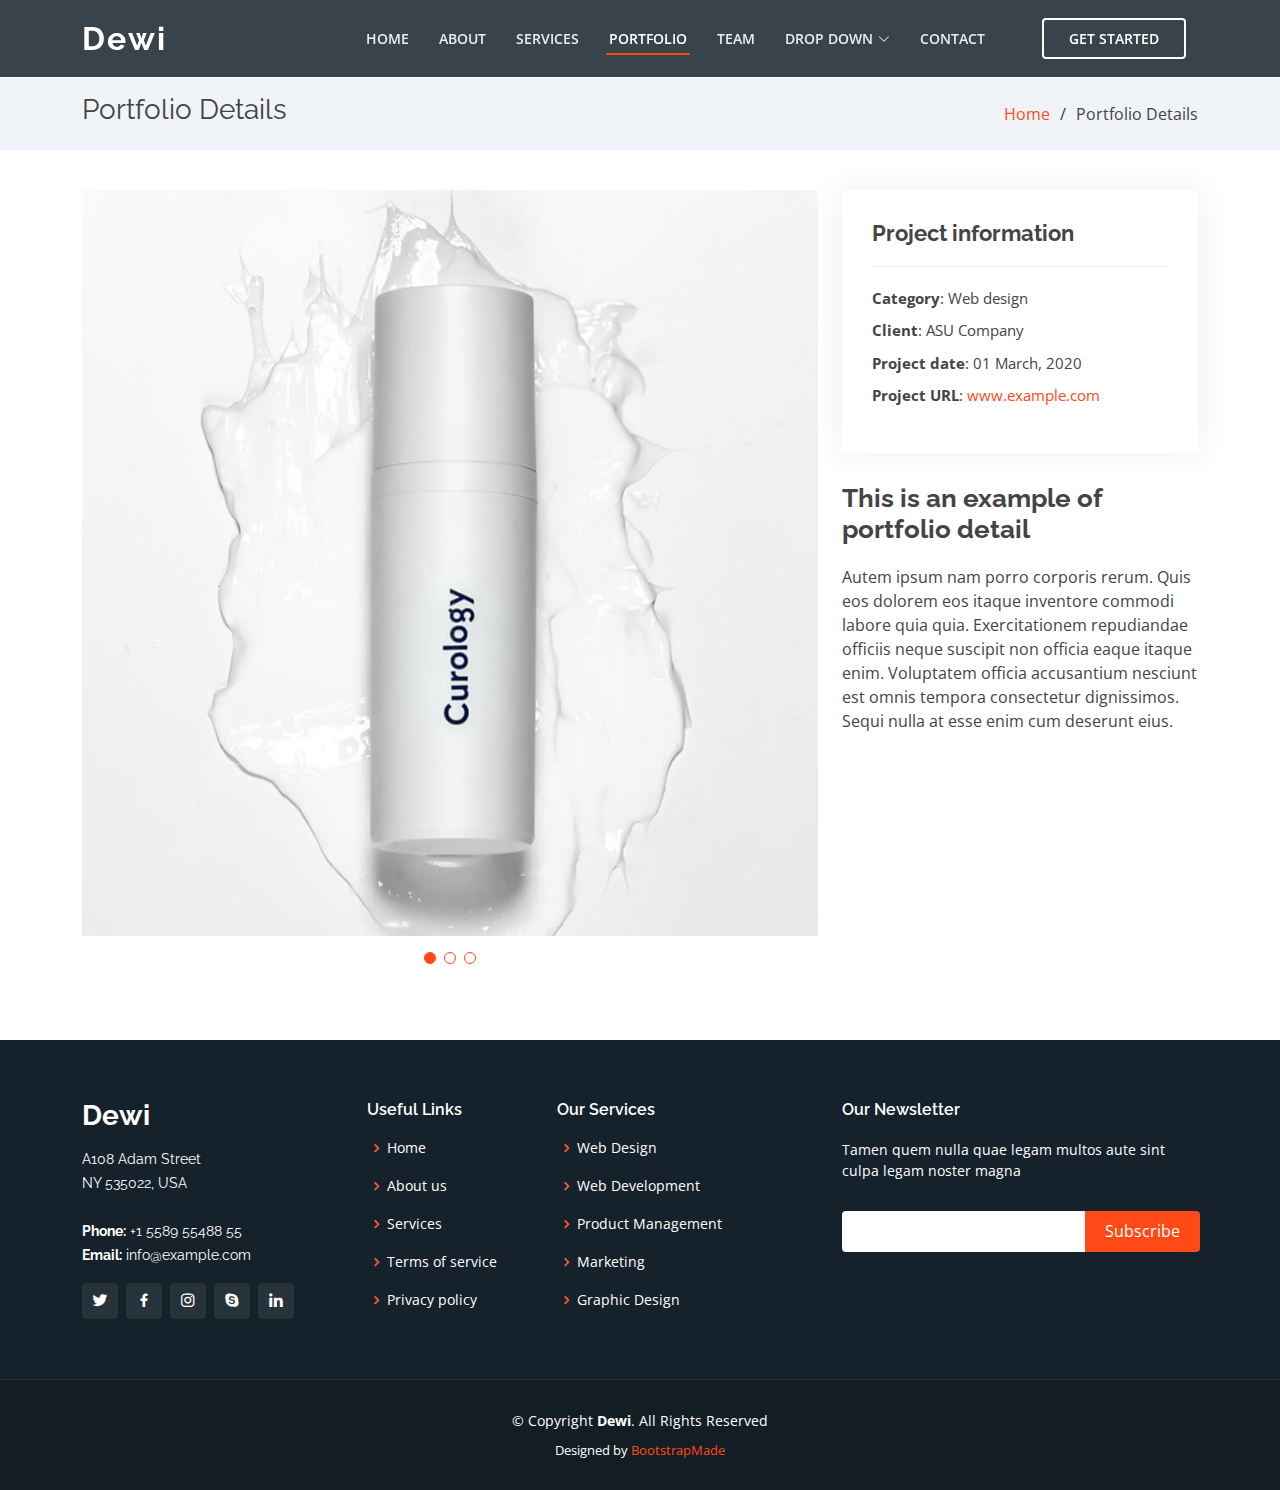
<file: Dewi/portfolio-details.html>
<!DOCTYPE html>
<html lang="en">

<head>
  <meta charset="utf-8">
  <meta content="width=device-width, initial-scale=1.0" name="viewport">

  <title>Portfolio Details - Dewi Bootstrap Template</title>
  <meta content="" name="description">
  <meta content="" name="keywords">

  <!-- Favicons -->
  <link href="assets/img/favicon.png" rel="icon">
  <link href="assets/img/apple-touch-icon.png" rel="apple-touch-icon">

  <!-- Google Fonts -->
  <link href="https://fonts.googleapis.com/css?family=Open+Sans:300,300i,400,400i,600,600i,700,700i|Raleway:300,300i,400,400i,500,500i,600,600i,700,700i|Poppins:300,300i,400,400i,500,500i,600,600i,700,700i" rel="stylesheet">

  <!-- Vendor CSS Files -->
  <link href="assets/vendor/aos/aos.css" rel="stylesheet">
  <link href="assets/vendor/bootstrap/css/bootstrap.min.css" rel="stylesheet">
  <link href="assets/vendor/bootstrap-icons/bootstrap-icons.css" rel="stylesheet">
  <link href="assets/vendor/boxicons/css/boxicons.min.css" rel="stylesheet">
  <link href="assets/vendor/glightbox/css/glightbox.min.css" rel="stylesheet">
  <link href="assets/vendor/remixicon/remixicon.css" rel="stylesheet">
  <link href="assets/vendor/swiper/swiper-bundle.min.css" rel="stylesheet">

  <!-- Template Main CSS File -->
  <link href="../static/css/style.css" rel="stylesheet">

  <!-- =======================================================
  * Template Name: Dewi - v4.10.0
  * Template URL: https://bootstrapmade.com/dewi-free-multi-purpose-html-template/
  * Author: BootstrapMade.com
  * License: https://bootstrapmade.com/license/
  ======================================================== -->
</head>

<body>

  <!-- ======= Header ======= -->
  <header id="header" class="fixed-top header-inner-pages">
    <div class="container d-flex align-items-center justify-content-between">

      <h1 class="logo"><a href="index.html">Dewi</a></h1>
      <!-- Uncomment below if you prefer to use an image logo -->
      <!-- <a href="index.html" class="logo"><img src="assets/img/logo.png" alt="" class="img-fluid"></a>-->

      <nav id="navbar" class="navbar">
        <ul>
          <li><a class="nav-link scrollto " href="#hero">Home</a></li>
          <li><a class="nav-link scrollto" href="#about">About</a></li>
          <li><a class="nav-link scrollto" href="#services">Services</a></li>
          <li><a class="nav-link scrollto active " href="#portfolio">Portfolio</a></li>
          <li><a class="nav-link scrollto" href="#team">Team</a></li>
          <li class="dropdown"><a href="#"><span>Drop Down</span> <i class="bi bi-chevron-down"></i></a>
            <ul>
              <li><a href="#">Drop Down 1</a></li>
              <li class="dropdown"><a href="#"><span>Deep Drop Down</span> <i class="bi bi-chevron-right"></i></a>
                <ul>
                  <li><a href="#">Deep Drop Down 1</a></li>
                  <li><a href="#">Deep Drop Down 2</a></li>
                  <li><a href="#">Deep Drop Down 3</a></li>
                  <li><a href="#">Deep Drop Down 4</a></li>
                  <li><a href="#">Deep Drop Down 5</a></li>
                </ul>
              </li>
              <li><a href="#">Drop Down 2</a></li>
              <li><a href="#">Drop Down 3</a></li>
              <li><a href="#">Drop Down 4</a></li>
            </ul>
          </li>
          <li><a class="nav-link scrollto" href="#contact">Contact</a></li>
          <li><a class="getstarted scrollto" href="#about">Get Started</a></li>
        </ul>
        <i class="bi bi-list mobile-nav-toggle"></i>
      </nav><!-- .navbar -->

    </div>
  </header><!-- End Header -->

  <main id="main">

    <!-- ======= Breadcrumbs ======= -->
    <section id="breadcrumbs" class="breadcrumbs">
      <div class="container">

        <div class="d-flex justify-content-between align-items-center">
          <h2>Portfolio Details</h2>
          <ol>
            <li><a href="index.html">Home</a></li>
            <li>Portfolio Details</li>
          </ol>
        </div>

      </div>
    </section><!-- End Breadcrumbs -->

    <!-- ======= Portfolio Details Section ======= -->
    <section id="portfolio-details" class="portfolio-details">
      <div class="container">

        <div class="row gy-4">

          <div class="col-lg-8">
            <div class="portfolio-details-slider swiper">
              <div class="swiper-wrapper align-items-center">

                <div class="swiper-slide">
                  <img src="assets/img/portfolio/portfolio-1.jpg" alt="">
                </div>

                <div class="swiper-slide">
                  <img src="assets/img/portfolio/portfolio-2.jpg" alt="">
                </div>

                <div class="swiper-slide">
                  <img src="assets/img/portfolio/portfolio-3.jpg" alt="">
                </div>

              </div>
              <div class="swiper-pagination"></div>
            </div>
          </div>

          <div class="col-lg-4">
            <div class="portfolio-info">
              <h3>Project information</h3>
              <ul>
                <li><strong>Category</strong>: Web design</li>
                <li><strong>Client</strong>: ASU Company</li>
                <li><strong>Project date</strong>: 01 March, 2020</li>
                <li><strong>Project URL</strong>: <a href="#">www.example.com</a></li>
              </ul>
            </div>
            <div class="portfolio-description">
              <h2>This is an example of portfolio detail</h2>
              <p>
                Autem ipsum nam porro corporis rerum. Quis eos dolorem eos itaque inventore commodi labore quia quia. Exercitationem repudiandae officiis neque suscipit non officia eaque itaque enim. Voluptatem officia accusantium nesciunt est omnis tempora consectetur dignissimos. Sequi nulla at esse enim cum deserunt eius.
              </p>
            </div>
          </div>

        </div>

      </div>
    </section><!-- End Portfolio Details Section -->

  </main><!-- End #main -->

  <!-- ======= Footer ======= -->
  <footer id="footer">
    <div class="footer-top">
      <div class="container">
        <div class="row">

          <div class="col-lg-3 col-md-6">
            <div class="footer-info">
              <h3>Dewi</h3>
              <p>
                A108 Adam Street <br>
                NY 535022, USA<br><br>
                <strong>Phone:</strong> +1 5589 55488 55<br>
                <strong>Email:</strong> info@example.com<br>
              </p>
              <div class="social-links mt-3">
                <a href="#" class="twitter"><i class="bx bxl-twitter"></i></a>
                <a href="#" class="facebook"><i class="bx bxl-facebook"></i></a>
                <a href="#" class="instagram"><i class="bx bxl-instagram"></i></a>
                <a href="#" class="google-plus"><i class="bx bxl-skype"></i></a>
                <a href="#" class="linkedin"><i class="bx bxl-linkedin"></i></a>
              </div>
            </div>
          </div>

          <div class="col-lg-2 col-md-6 footer-links">
            <h4>Useful Links</h4>
            <ul>
              <li><i class="bx bx-chevron-right"></i> <a href="#">Home</a></li>
              <li><i class="bx bx-chevron-right"></i> <a href="#">About us</a></li>
              <li><i class="bx bx-chevron-right"></i> <a href="#">Services</a></li>
              <li><i class="bx bx-chevron-right"></i> <a href="#">Terms of service</a></li>
              <li><i class="bx bx-chevron-right"></i> <a href="#">Privacy policy</a></li>
            </ul>
          </div>

          <div class="col-lg-3 col-md-6 footer-links">
            <h4>Our Services</h4>
            <ul>
              <li><i class="bx bx-chevron-right"></i> <a href="#">Web Design</a></li>
              <li><i class="bx bx-chevron-right"></i> <a href="#">Web Development</a></li>
              <li><i class="bx bx-chevron-right"></i> <a href="#">Product Management</a></li>
              <li><i class="bx bx-chevron-right"></i> <a href="#">Marketing</a></li>
              <li><i class="bx bx-chevron-right"></i> <a href="#">Graphic Design</a></li>
            </ul>
          </div>

          <div class="col-lg-4 col-md-6 footer-newsletter">
            <h4>Our Newsletter</h4>
            <p>Tamen quem nulla quae legam multos aute sint culpa legam noster magna</p>
            <form action="" method="post">
              <input type="email" name="email"><input type="submit" value="Subscribe">
            </form>

          </div>

        </div>
      </div>
    </div>

    <div class="container">
      <div class="copyright">
        &copy; Copyright <strong><span>Dewi</span></strong>. All Rights Reserved
      </div>
      <div class="credits">
        <!-- All the links in the footer should remain intact. -->
        <!-- You can delete the links only if you purchased the pro version. -->
        <!-- Licensing information: https://bootstrapmade.com/license/ -->
        <!-- Purchase the pro version with working PHP/AJAX contact form: https://bootstrapmade.com/dewi-free-multi-purpose-html-template/ -->
        Designed by <a href="https://bootstrapmade.com/">BootstrapMade</a>
      </div>
    </div>
  </footer><!-- End Footer -->

  <div id="preloader"></div>
  <a href="#" class="back-to-top d-flex align-items-center justify-content-center"><i class="bi bi-arrow-up-short"></i></a>

  <!-- Vendor JS Files -->
  <script src="assets/vendor/purecounter/purecounter_vanilla.js"></script>
  <script src="assets/vendor/aos/aos.js"></script>
  <script src="assets/vendor/bootstrap/js/bootstrap.bundle.min.js"></script>
  <script src="assets/vendor/glightbox/js/glightbox.min.js"></script>
  <script src="assets/vendor/isotope-layout/isotope.pkgd.min.js"></script>
  <script src="assets/vendor/swiper/swiper-bundle.min.js"></script>
  <script src="assets/vendor/php-email-form/validate.js"></script>

  <!-- Template Main JS File -->
  <script src="assets/js/main.js"></script>

</body>

</html>
</file>
<file: static/css/style.css>
/**
* Template Name: Dewi - v4.10.0
* Template URL: https://bootstrapmade.com/dewi-free-multi-purpose-html-template/
* Author: BootstrapMade.com
* License: https://bootstrapmade.com/license/
*/

/*--------------------------------------------------------------
# General
--------------------------------------------------------------*/
body {
  font-family: "Open Sans", sans-serif;
  color: #444444;
}

a {
  color: #ff4a17;
  text-decoration: none;
}

a:hover {
  color: #ff724a;
  text-decoration: none;
}

h1,
h2,
h3,
h4,
h5,
h6 {
  font-family: "Raleway", sans-serif;
}

/*--------------------------------------------------------------
# Back to top button
--------------------------------------------------------------*/
.back-to-top {
  position: fixed;
  visibility: hidden;
  opacity: 0;
  right: 15px;
  bottom: 15px;
  z-index: 996;
  background: #ff4a17;
  width: 40px;
  height: 40px;
  border-radius: 4px;
  transition: all 0.4s;
}

.back-to-top i {
  font-size: 24px;
  color: #fff;
  line-height: 0;
}

.back-to-top:hover {
  background: #ff6a40;
  color: #fff;
}

.back-to-top.active {
  visibility: visible;
  opacity: 1;
}

/*--------------------------------------------------------------
# Preloader
--------------------------------------------------------------*/
#preloader {
  position: fixed;
  top: 0;
  left: 0;
  right: 0;
  bottom: 0;
  z-index: 9999;
  overflow: hidden;
  background: #fff;
}

#preloader:before {
  content: "";
  position: fixed;
  top: calc(50% - 30px);
  left: calc(50% - 30px);
  border: 6px solid #ff4a17;
  border-top-color: #ffe9e3;
  border-radius: 50%;
  width: 60px;
  height: 60px;
  -webkit-animation: animate-preloader 1s linear infinite;
  animation: animate-preloader 1s linear infinite;
}

@-webkit-keyframes animate-preloader {
  0% {
    transform: rotate(0deg);
  }

  100% {
    transform: rotate(360deg);
  }
}

@keyframes animate-preloader {
  0% {
    transform: rotate(0deg);
  }

  100% {
    transform: rotate(360deg);
  }
}

/*--------------------------------------------------------------
# Disable aos animation delay on mobile devices
--------------------------------------------------------------*/
@media screen and (max-width: 768px) {
  [data-aos-delay] {
    transition-delay: 0 !important;
  }
}

/*--------------------------------------------------------------
# Header
--------------------------------------------------------------*/
#header {
  transition: all 0.5s;
  z-index: 997;
  padding: 20px 0;
}

#header.header-scrolled,
#header.header-inner-pages {
  background: rgba(21, 34, 43, 0.85);
  padding: 10px 0;
}

#header .logo {
  font-size: 32px;
  margin: 0;
  padding: 0;
  line-height: 1;
  font-weight: 700;
  letter-spacing: 2px;
}

#header .logo a {
  color: #fff;
}

#header .logo img {
  max-height: 40px;
}

/*--------------------------------------------------------------
# Navigation Menu
--------------------------------------------------------------*/
/**
* Desktop Navigation 
*/
.navbar {
  padding: 0;
}

.navbar ul {
  margin: 0;
  padding: 0;
  display: flex;
  list-style: none;
  align-items: center;
}

.navbar li {
  position: relative;
}

.navbar>ul>li {
  white-space: nowrap;
  padding: 8px 12px;
}

.navbar a,
.navbar a:focus {
  display: flex;
  align-items: center;
  position: relative;
  justify-content: space-between;
  padding: 0 3px;
  font-size: 14px;
  text-transform: uppercase;
  font-weight: 600;
  color: rgba(255, 255, 255, 0.9);
  white-space: nowrap;
  transition: 0.3s;
}

.navbar a i,
.navbar a:focus i {
  font-size: 12px;
  line-height: 0;
  margin-left: 5px;
}

.navbar>ul>li>a:before {
  content: "";
  position: absolute;
  width: 100%;
  height: 2px;
  bottom: -6px;
  left: 0;
  background-color: #ff4a17;
  visibility: hidden;
  width: 0px;
  transition: all 0.3s ease-in-out 0s;
}

.navbar a:hover:before,
.navbar li:hover>a:before,
.navbar .active:before {
  visibility: visible;
  width: 100%;
}

.navbar a:hover,
.navbar .active,
.navbar .active:focus,
.navbar li:hover>a {
  color: #fff;
}

.navbar .getstarted,
.navbar .getstarted:focus {
  padding: 8px 25px;
  margin-left: 30px;
  border-radius: 4px;
  color: #fff;
  border: 2px solid #fff;
}

.navbar .getstarted:hover,
.navbar .getstarted:focus:hover {
  color: #fff;
  background: #fd3800;
  border-color: #ff4a17;
}

.navbar>ul>li>.getstarted:before {
  visibility: hidden;
}

.navbar .dropdown ul {
  display: block;
  position: absolute;
  left: 14px;
  top: calc(100% + 30px);
  margin: 0;
  padding: 10px 0;
  z-index: 99;
  opacity: 0;
  visibility: hidden;
  background: #fff;
  box-shadow: 0px 0px 30px rgba(127, 137, 161, 0.25);
  transition: 0.3s;
  border-radius: 4px;
}

.navbar .dropdown ul li {
  min-width: 200px;
}

.navbar .dropdown ul a {
  padding: 10px 20px;
  font-size: 14px;
  text-transform: none;
  color: #15222b;
  font-weight: 400;
}

.navbar .dropdown ul a i {
  font-size: 12px;
}

.navbar .dropdown ul a:hover,
.navbar .dropdown ul .active:hover,
.navbar .dropdown ul li:hover>a {
  color: #ff4a17;
}

.navbar .dropdown:hover>ul {
  opacity: 1;
  top: 100%;
  visibility: visible;
}

.navbar .dropdown .dropdown ul {
  top: 0;
  left: calc(100% - 30px);
  visibility: hidden;
}

.navbar .dropdown .dropdown:hover>ul {
  opacity: 1;
  top: 0;
  left: 100%;
  visibility: visible;
}

@media (max-width: 1366px) {
  .navbar .dropdown .dropdown ul {
    left: -90%;
  }

  .navbar .dropdown .dropdown:hover>ul {
    left: -100%;
  }
}

/**
* Mobile Navigation 
*/
.mobile-nav-toggle {
  color: #fff;
  font-size: 28px;
  cursor: pointer;
  display: none;
  line-height: 0;
  transition: 0.5s;
}

@media (max-width: 991px) {
  .mobile-nav-toggle {
    display: block;
  }

  .navbar ul {
    display: none;
  }
}

.navbar-mobile {
  position: fixed;
  overflow: hidden;
  top: 0;
  right: 0;
  left: 0;
  bottom: 0;
  background: rgba(4, 7, 9, 0.9);
  transition: 0.3s;
  z-index: 999;
}

.navbar-mobile .mobile-nav-toggle {
  position: absolute;
  top: 15px;
  right: 15px;
}

.navbar-mobile ul {
  display: block;
  position: absolute;
  top: 55px;
  right: 15px;
  bottom: 15px;
  left: 15px;
  padding: 10px 0;
  border-radius: 10px;
  background-color: #fff;
  overflow-y: auto;
  transition: 0.3s;
}

.navbar-mobile a,
.navbar-mobile a:focus {
  padding: 10px 20px;
  font-size: 15px;
  color: #15222b;
}

.navbar-mobile a:hover,
.navbar-mobile .active,
.navbar-mobile li:hover>a {
  color: #ff4a17;
}

.navbar-mobile .getstarted,
.navbar-mobile .getstarted:focus {
  margin: 15px;
}

.navbar-mobile .dropdown ul {
  position: static;
  display: none;
  margin: 10px 20px;
  padding: 10px 0;
  z-index: 99;
  opacity: 1;
  visibility: visible;
  background: #fff;
  box-shadow: 0px 0px 30px rgba(127, 137, 161, 0.25);
}

.navbar-mobile .dropdown ul li {
  min-width: 200px;
}

.navbar-mobile .dropdown ul a {
  padding: 10px 20px;
}

.navbar-mobile .dropdown ul a i {
  font-size: 12px;
}

.navbar-mobile .dropdown ul a:hover,
.navbar-mobile .dropdown ul .active:hover,
.navbar-mobile .dropdown ul li:hover>a {
  color: #ff4a17;
}

.navbar-mobile .dropdown>.dropdown-active {
  display: block;
}

/*--------------------------------------------------------------
# Hero Section
--------------------------------------------------------------*/
#hero {
  width: 100%;
  height: 100vh;
  background: url("../../Dewi/assets/img/hero-bg.jpg") top center;
  background-size: cover;
  position: relative;
  padding: 0;
}

#hero:before {
  content: "";
  background: rgba(13, 20, 26, 0.7);
  position: absolute;
  bottom: 0;
  top: 0;
  left: 0;
  right: 0;
}

#hero .hero-container {
  position: absolute;
  bottom: 0;
  top: 0;
  left: 0;
  right: 0;
  display: flex;
  justify-content: center;
  align-items: center;
  flex-direction: column;
  text-align: center;
}

#hero h1 {
  margin: 0 0 10px 0;
  font-size: 48px;
  font-weight: 700;
  line-height: 56px;
  text-transform: uppercase;
  color: #fff;
}

#hero h2 {
  color: #eee;
  margin-bottom: 50px;
  font-size: 24px;
}

#hero .btn-get-started {
  font-family: "Open Sans", sans-serif;
  text-transform: uppercase;
  font-weight: 500;
  font-size: 14px;
  display: inline-block;
  padding: 10px 35px 10px 35px;
  border-radius: 4px;
  transition: 0.5s;
  color: #fff;
  background: #ff4a17;
  border: 2px solid #ff4a17;
}

#hero .btn-get-started:hover {
  border-color: #fff;
  background: rgba(255, 255, 255, 0.1);
}

#hero .btn-watch-video {
  font-size: 16px;
  display: inline-block;
  transition: 0.5s;
  margin-left: 25px;
  color: #fff;
  display: inline-flex;
  align-items: center;
  justify-content: center;
}

#hero .btn-watch-video i {
  line-height: 0;
  color: #fff;
  font-size: 32px;
  transition: 0.3s;
  margin-right: 8px;
}

#hero .btn-watch-video:hover i {
  color: #ff4a17;
}

@media (min-width: 1024px) {
  #hero {
    background-attachment: fixed;
  }
}

@media (max-width: 768px) {
  #hero h1 {
    font-size: 28px;
    line-height: 36px;
  }

  #hero h2 {
    font-size: 18px;
    line-height: 24px;
    margin-bottom: 30px;
  }
}

/*--------------------------------------------------------------
# Sections General
--------------------------------------------------------------*/
section {
  padding: 60px 0;
  overflow: hidden;
}

.section-bg {
  background-color: #f0f4f8;
}

.section-title {
  padding-bottom: 40px;
}

.section-title h2 {
  font-size: 14px;
  font-weight: 500;
  padding: 0;
  line-height: 1px;
  margin: 0 0 5px 0;
  letter-spacing: 2px;
  text-transform: uppercase;
  color: #5c8eb0;
  font-family: "Poppins", sans-serif;
}

.section-title h2::after {
  content: "";
  width: 120px;
  height: 1px;
  display: inline-block;
  background: #ff8664;
  margin: 4px 10px;
}

.section-title p {
  margin: 0;
  margin: 0;
  font-size: 36px;
  font-weight: 700;
  text-transform: uppercase;
  font-family: "Poppins", sans-serif;
  color: #263d4d;
}

/*--------------------------------------------------------------
# About
--------------------------------------------------------------*/
.about .container {
  box-shadow: 0px 2px 15px rgba(0, 0, 0, 0.1);
  padding-bottom: 15px;
}

.about .count-box {
  padding: 60px 0;
  width: 100%;
}

.about .count-box i {
  display: block;
  font-size: 48px;
  color: #a1bdd1;
  float: left;
  line-height: 0;
}

.about .count-box span {
  font-size: 28px;
  line-height: 25px;
  display: block;
  font-weight: 700;
  color: #365870;
  margin-left: 60px;
}

.about .count-box p {
  padding: 5px 0 0 0;
  margin: 0 0 0 60px;
  font-family: "Raleway", sans-serif;
  font-weight: 600;
  font-size: 14px;
  color: #2e4b5e;
}

.about .count-box a {
  font-weight: 600;
  display: block;
  margin-top: 20px;
  color: #2e4b5e;
  font-size: 15px;
  font-family: "Poppins", sans-serif;
  transition: ease-in-out 0.3s;
}

.about .count-box a:hover {
  color: #477392;
}

.about .content {
  font-size: 15px;
}

.about .content h3 {
  font-weight: 700;
  font-size: 24px;
  color: #263d4d;
}

.about .content ul {
  list-style: none;
  padding: 0;
}

.about .content ul li {
  padding-bottom: 10px;
  padding-left: 28px;
  position: relative;
}

.about .content ul i {
  font-size: 24px;
  color: #ff4a17;
  position: absolute;
  left: 0;
  top: -2px;
}

.about .content p:last-child {
  margin-bottom: 0;
}

.about .play-btn {
  width: 94px;
  height: 94px;
  background: radial-gradient(#ff4a17 50%, rgba(255, 74, 23, 0.4) 52%);
  border-radius: 50%;
  display: block;
  position: absolute;
  left: calc(50% - 47px);
  top: calc(50% - 47px);
  overflow: hidden;
}

.about .play-btn::after {
  content: "";
  position: absolute;
  left: 50%;
  top: 50%;
  transform: translateX(-40%) translateY(-50%);
  width: 0;
  height: 0;
  border-top: 10px solid transparent;
  border-bottom: 10px solid transparent;
  border-left: 15px solid #fff;
  z-index: 100;
  transition: all 400ms cubic-bezier(0.55, 0.055, 0.675, 0.19);
}

.about .play-btn::before {
  content: "";
  position: absolute;
  width: 120px;
  height: 120px;
  -webkit-animation-delay: 0s;
  animation-delay: 0s;
  -webkit-animation: pulsate-btn 2s;
  animation: pulsate-btn 2s;
  -webkit-animation-direction: forwards;
  animation-direction: forwards;
  -webkit-animation-iteration-count: infinite;
  animation-iteration-count: infinite;
  -webkit-animation-timing-function: steps;
  animation-timing-function: steps;
  opacity: 1;
  border-radius: 50%;
  border: 5px solid rgba(255, 74, 23, 0.7);
  top: -15%;
  left: -15%;
  background: rgba(198, 16, 0, 0);
}

.about .play-btn:hover::after {
  border-left: 15px solid #ff4a17;
  transform: scale(20);
}

.about .play-btn:hover::before {
  content: "";
  position: absolute;
  left: 50%;
  top: 50%;
  transform: translateX(-40%) translateY(-50%);
  width: 0;
  height: 0;
  border: none;
  border-top: 10px solid transparent;
  border-bottom: 10px solid transparent;
  border-left: 15px solid #fff;
  z-index: 200;
  -webkit-animation: none;
  animation: none;
  border-radius: 0;
}

@-webkit-keyframes pulsate-btn {
  0% {
    transform: scale(0.6, 0.6);
    opacity: 1;
  }

  100% {
    transform: scale(1, 1);
    opacity: 0;
  }
}

@keyframes pulsate-btn {
  0% {
    transform: scale(0.6, 0.6);
    opacity: 1;
  }

  100% {
    transform: scale(1, 1);
    opacity: 0;
  }
}

/*--------------------------------------------------------------
# About Boxes
--------------------------------------------------------------*/
.about-boxes {
  background: url("../../Dewi/assets/img/about-boxes-bg.jpg") center top no-repeat fixed;
  background-size: cover;
  padding: 60px 0 30px 0;
  position: relative;
}

.about-boxes::before {
  content: "";
  position: absolute;
  left: 0;
  right: 0;
  top: 0;
  bottom: 0;
  background: rgba(255, 255, 255, 0.92);
  z-index: 9;
}

.about-boxes .container,
.about-boxes .container-fluid {
  position: relative;
  z-index: 10;
}

.about-boxes .card {
  border-radius: 3px;
  border: 0;
  box-shadow: 0px 2px 15px rgba(0, 0, 0, 0.1);
  margin-bottom: 30px;
}

.about-boxes .card-icon {
  text-align: center;
  margin-top: -32px;
}

.about-boxes .card-icon i {
  font-size: 32px;
  color: #fff;
  width: 64px;
  height: 64px;
  padding-top: 5px;
  text-align: center;
  background-color: #ff4a17;
  border-radius: 4px;
  text-align: center;
  border: 4px solid #fff;
  transition: 0.3s;
  display: inline-block;
}

.about-boxes .card-body {
  padding-top: 12px;
}

.about-boxes .card-title {
  font-weight: 700;
  text-align: center;
}

.about-boxes .card-title a {
  color: #15222b;
}

.about-boxes .card-title a:hover {
  color: #ff4a17;
}

.about-boxes .card-text {
  color: #5e5e5e;
}

.about-boxes .card:hover .card-icon i {
  background: #fff;
  color: #ff4a17;
}

@media (max-width: 1024px) {
  .about-boxes {
    background-attachment: scroll;
  }
}

/*--------------------------------------------------------------
# Clients
--------------------------------------------------------------*/
.clients {
  background: #f0f4f8;
  padding: 15px 0;
  text-align: center;
}

.clients img {
  max-width: 45%;
  transition: all 0.4s ease-in-out;
  display: inline-block;
  padding: 15px 0;
  filter: grayscale(100);
}

.clients img:hover {
  filter: none;
  transform: scale(1.15);
}

@media (max-width: 768px) {
  .clients img {
    max-width: 40%;
  }
}

/*--------------------------------------------------------------
# Features
--------------------------------------------------------------*/
.features .nav-tabs {
  border: 0;
}

.features .nav-link {
  border: 1px solid #b5ccdb;
  padding: 15px;
  transition: 0.3s;
  color: #15222b;
  border-radius: 0;
  display: flex;
  align-items: center;
  justify-content: center;
}

.features .nav-link i {
  padding-right: 15px;
  font-size: 48px;
}

.features .nav-link h4 {
  font-size: 18px;
  font-weight: 600;
  margin: 0;
}

.features .nav-link:hover {
  color: #ff4a17;
}

.features .nav-link.active {
  background: #ff4a17;
  color: #fff;
  border-color: #ff4a17;
}

@media (max-width: 768px) {
  .features .nav-link i {
    padding: 0;
    line-height: 1;
    font-size: 36px;
  }
}

@media (max-width: 575px) {
  .features .nav-link {
    padding: 15px;
  }

  .features .nav-link i {
    font-size: 24px;
  }
}

.features .tab-content {
  margin-top: 30px;
}

.features .tab-pane h3 {
  font-weight: 600;
  font-size: 26px;
}

.features .tab-pane ul {
  list-style: none;
  padding: 0;
}

.features .tab-pane ul li {
  padding-bottom: 10px;
}

.features .tab-pane ul i {
  font-size: 20px;
  padding-right: 4px;
  color: #ff4a17;
}

.features .tab-pane p:last-child {
  margin-bottom: 0;
}

/*--------------------------------------------------------------
# Services
--------------------------------------------------------------*/
.services .icon-box {
  margin-bottom: 20px;
  padding: 30px;
  border-radius: 6px;
  background: #fff;
}

.services .icon-box i {
  float: left;
  color: #5c8eb0;
  font-size: 40px;
  line-height: 0;
}

.services .icon-box h4 {
  margin-left: 70px;
  font-weight: 700;
  margin-bottom: 15px;
  font-size: 18px;
}

.services .icon-box h4 a {
  color: #365870;
  transition: 0.3s;
}

.services .icon-box .icon-box:hover h4 a {
  color: #ff4a17;
}

.services .icon-box p {
  margin-left: 70px;
  line-height: 24px;
  font-size: 14px;
}

.services .icon-box:hover h4 a {
  color: #ff4a17;
}

/*--------------------------------------------------------------
# Testimonials
--------------------------------------------------------------*/
.testimonials {
  padding: 80px 0;
  background: url("../../Dewi/assets/img/testimonials-bg.jpg") no-repeat;
  background-position: center center;
  background-size: cover;
  position: relative;
}

.testimonials::before {
  content: "";
  position: absolute;
  left: 0;
  right: 0;
  top: 0;
  bottom: 0;
  background: rgba(13, 20, 26, 0.7);
}

.testimonials .section-header {
  margin-bottom: 40px;
}

.testimonials .testimonials-carousel,
.testimonials .testimonials-slider {
  overflow: hidden;
}

.testimonials .testimonial-item {
  text-align: center;
  color: #fff;
}

.testimonials .testimonial-item .testimonial-img {
  width: 100px;
  border-radius: 50%;
  border: 6px solid rgba(255, 255, 255, 0.15);
  margin: 0 auto;
}

.testimonials .testimonial-item h3 {
  font-size: 20px;
  font-weight: bold;
  margin: 10px 0 5px 0;
  color: #fff;
}

.testimonials .testimonial-item h4 {
  font-size: 14px;
  color: #ddd;
  margin: 0 0 15px 0;
}

.testimonials .testimonial-item .quote-icon-left,
.testimonials .testimonial-item .quote-icon-right {
  color: rgba(255, 255, 255, 0.4);
  font-size: 26px;
}

.testimonials .testimonial-item .quote-icon-left {
  display: inline-block;
  left: -5px;
  position: relative;
}

.testimonials .testimonial-item .quote-icon-right {
  display: inline-block;
  right: -5px;
  position: relative;
  top: 10px;
}

.testimonials .testimonial-item p {
  font-style: italic;
  margin: 0 auto 15px auto;
  color: #eee;
}

@media (min-width: 992px) {
  .testimonials .testimonial-item p {
    width: 80%;
  }
}

.testimonials .swiper-pagination {
  margin-top: 20px;
  position: relative;
}

.testimonials .swiper-pagination .swiper-pagination-bullet {
  width: 12px;
  height: 12px;
  background-color: #a1bdd1;
  opacity: 0.5;
}

.testimonials .swiper-pagination .swiper-pagination-bullet-active {
  background-color: #ff4a17;
  opacity: 1;
}

/*--------------------------------------------------------------
# Portfolio
--------------------------------------------------------------*/
.portfolio #portfolio-flters {
  padding: 0;
  margin: 0 auto 25px auto;
  list-style: none;
  text-align: center;
  border-radius: 50px;
}

.portfolio #portfolio-flters li {
  cursor: pointer;
  display: inline-block;
  padding: 8px 16px;
  font-size: 14px;
  font-weight: 500;
  line-height: 1;
  color: #444444;
  margin: 0 3px 10px 3px;
  transition: all ease-in-out 0.3s;
  background: #e5edf3;
  border-radius: 4px;
}

.portfolio #portfolio-flters li:hover,
.portfolio #portfolio-flters li.filter-active {
  color: #fff;
  background: #ff4a17;
}

.portfolio #portfolio-flters li:last-child {
  margin-right: 0;
}

.portfolio .portfolio-item {
  margin-bottom: 30px;
  overflow: hidden;
}

.portfolio .portfolio-item img {
  position: relative;
  top: 0;
  transition: all 0.6s cubic-bezier(0.645, 0.045, 0.355, 1);
}

.portfolio .portfolio-item .portfolio-info {
  opacity: 0;
  position: absolute;
  left: 15px;
  right: 15px;
  bottom: -50px;
  z-index: 3;
  transition: all ease-in-out 0.3s;
  background: #ff4a17;
  padding: 15px 20px;
}

.portfolio .portfolio-item .portfolio-info h4 {
  font-size: 18px;
  color: #fff;
  font-weight: 600;
}

.portfolio .portfolio-item .portfolio-info p {
  color: #fff;
  font-size: 14px;
  margin-bottom: 0;
}

.portfolio .portfolio-item .portfolio-info .preview-link,
.portfolio .portfolio-item .portfolio-info .details-link {
  position: absolute;
  right: 50px;
  font-size: 24px;
  top: calc(50% - 18px);
  color: white;
  transition: ease-in-out 0.3s;
}

.portfolio .portfolio-item .portfolio-info .preview-link:hover,
.portfolio .portfolio-item .portfolio-info .details-link:hover {
  color: #ffc1b0;
}

.portfolio .portfolio-item .portfolio-info .details-link {
  right: 15px;
}

.portfolio .portfolio-item:hover img {
  top: -30px;
}

.portfolio .portfolio-item:hover .portfolio-info {
  opacity: 1;
  bottom: 0;
}

/*--------------------------------------------------------------
# Portfolio Details
--------------------------------------------------------------*/
.portfolio-details {
  padding-top: 40px;
}

.portfolio-details .portfolio-details-slider img {
  width: 100%;
}

.portfolio-details .portfolio-details-slider .swiper-pagination {
  margin-top: 20px;
  position: relative;
}

.portfolio-details .portfolio-details-slider .swiper-pagination .swiper-pagination-bullet {
  width: 12px;
  height: 12px;
  background-color: #fff;
  opacity: 1;
  border: 1px solid #ff4a17;
}

.portfolio-details .portfolio-details-slider .swiper-pagination .swiper-pagination-bullet-active {
  background-color: #ff4a17;
}

.portfolio-details .portfolio-info {
  padding: 30px;
  box-shadow: 0px 0 30px rgba(21, 34, 43, 0.08);
}

.portfolio-details .portfolio-info h3 {
  font-size: 22px;
  font-weight: 700;
  margin-bottom: 20px;
  padding-bottom: 20px;
  border-bottom: 1px solid #eee;
}

.portfolio-details .portfolio-info ul {
  list-style: none;
  padding: 0;
  font-size: 15px;
}

.portfolio-details .portfolio-info ul li+li {
  margin-top: 10px;
}

.portfolio-details .portfolio-description {
  padding-top: 30px;
}

.portfolio-details .portfolio-description h2 {
  font-size: 26px;
  font-weight: 700;
  margin-bottom: 20px;
}

.portfolio-details .portfolio-description p {
  padding: 0;
}

/*--------------------------------------------------------------
# Team
--------------------------------------------------------------*/
.team {
  position: relative;
}

.team .container {
  position: relative;
  z-index: 10;
}

.team .member {
  margin-bottom: 80px;
  position: relative;
}

.team .member .pic {
  overflow: hidden;
}

.team .member .member-info {
  position: absolute;
  bottom: -50px;
  left: 20px;
  right: 20px;
  background: #fff;
  padding: 20px 15px;
  color: #15222b;
  box-shadow: 0px 2px 15px rgba(0, 0, 0, 0.1);
  overflow: hidden;
  transition: 0.5s;
}

.team .member h4 {
  font-weight: 700;
  margin-bottom: 10px;
  font-size: 16px;
  color: #15222b;
  position: relative;
  padding-bottom: 10px;
}

.team .member h4::after {
  content: "";
  position: absolute;
  display: block;
  width: 50px;
  height: 1px;
  background: #7fa5c0;
  bottom: 0;
  left: 0;
}

.team .member span {
  font-style: italic;
  display: block;
  font-size: 13px;
}

.team .member .social {
  position: absolute;
  right: 15px;
  bottom: 15px;
}

.team .member .social a {
  transition: color 0.3s;
  color: #477392;
}

.team .member .social a:hover {
  color: #ff4a17;
}

.team .member .social i {
  font-size: 16px;
  margin: 0 2px;
}

@media (max-width: 992px) {
  .team .member {
    margin-bottom: 110px;
  }
}

/*--------------------------------------------------------------
# Contact
--------------------------------------------------------------*/
.contact .info-box {
  color: #444444;
  text-align: center;
  box-shadow: 0 0 30px rgba(214, 215, 216, 0.6);
  padding: 20px 0 30px 0;
}

.contact .info-box i {
  font-size: 32px;
  color: #ff4a17;
  border-radius: 50%;
  padding: 8px;
}

.contact .info-box h3 {
  font-size: 20px;
  color: #777777;
  font-weight: 700;
  margin: 10px 0;
}

.contact .info-box p {
  padding: 0;
  line-height: 24px;
  font-size: 14px;
  margin-bottom: 0;
}

.contact .php-email-form {
  box-shadow: 0 0 30px rgba(214, 215, 216, 0.6);
  padding: 30px;
}

.contact .php-email-form .error-message {
  display: none;
  color: #fff;
  background: #ed3c0d;
  text-align: left;
  padding: 15px;
  font-weight: 600;
}

.contact .php-email-form .error-message br+br {
  margin-top: 25px;
}

.contact .php-email-form .sent-message {
  display: none;
  color: #fff;
  background: #18d26e;
  text-align: center;
  padding: 15px;
  font-weight: 600;
}

.contact .php-email-form .loading {
  display: none;
  background: #fff;
  text-align: center;
  padding: 15px;
}

.contact .php-email-form .loading:before {
  content: "";
  display: inline-block;
  border-radius: 50%;
  width: 24px;
  height: 24px;
  margin: 0 10px -6px 0;
  border: 3px solid #18d26e;
  border-top-color: #eee;
  -webkit-animation: animate-loading 1s linear infinite;
  animation: animate-loading 1s linear infinite;
}

.contact .php-email-form input,
.contact .php-email-form textarea {
  border-radius: 0;
  box-shadow: none;
  font-size: 14px;
  border-radius: 4px;
}

.contact .php-email-form input:focus,
.contact .php-email-form textarea:focus {
  border-color: #ff4a17;
}

.contact .php-email-form input {
  padding: 10px 15px;
}

.contact .php-email-form textarea {
  padding: 12px 15px;
}

.contact .php-email-form button[type=submit] {
  background: #ff4a17;
  border: 0;
  padding: 10px 24px;
  color: #fff;
  transition: 0.4s;
  border-radius: 4px;
}

.contact .php-email-form button[type=submit]:hover {
  background: #ff5e31;
}

@-webkit-keyframes animate-loading {
  0% {
    transform: rotate(0deg);
  }

  100% {
    transform: rotate(360deg);
  }
}

@keyframes animate-loading {
  0% {
    transform: rotate(0deg);
  }

  100% {
    transform: rotate(360deg);
  }
}

/*--------------------------------------------------------------
# Breadcrumbs
--------------------------------------------------------------*/
.breadcrumbs {
  padding: 15px 0;
  background: #f0f4f8;
  min-height: 40px;
  margin-top: 78px;
}

.breadcrumbs h2 {
  font-size: 28px;
  font-weight: 400;
}

.breadcrumbs ol {
  display: flex;
  flex-wrap: wrap;
  list-style: none;
  padding: 0;
  margin: 0;
}

.breadcrumbs ol li+li {
  padding-left: 10px;
}

.breadcrumbs ol li+li::before {
  display: inline-block;
  padding-right: 10px;
  color: #263d4d;
  content: "/";
}

@media (max-width: 992px) {
  .breadcrumbs {
    margin-top: 52px;
  }

  .breadcrumbs .d-flex {
    display: block !important;
  }

  .breadcrumbs ol {
    display: block;
  }

  .breadcrumbs ol li {
    display: inline-block;
  }
}

/*--------------------------------------------------------------
# Footer
--------------------------------------------------------------*/
#footer {
  background: #121d24;
  padding: 0 0 30px 0;
  color: #fff;
  font-size: 14px;
}

#footer .footer-top {
  background: #15222b;
  border-bottom: 1px solid #1d303c;
  padding: 60px 0 30px 0;
}

#footer .footer-top .footer-info {
  margin-bottom: 30px;
}

#footer .footer-top .footer-info h3 {
  font-size: 28px;
  margin: 0 0 15px 0;
  padding: 2px 0 2px 0;
  line-height: 1;
  font-weight: 700;
}

#footer .footer-top .footer-info p {
  font-size: 14px;
  line-height: 24px;
  margin-bottom: 0;
  font-family: "Raleway", sans-serif;
  color: #fff;
}

#footer .footer-top .social-links a {
  font-size: 18px;
  display: inline-block;
  background: rgba(255, 255, 255, 0.08);
  color: #fff;
  line-height: 1;
  padding: 8px 0;
  margin-right: 4px;
  border-radius: 4px;
  text-align: center;
  width: 36px;
  height: 36px;
  transition: 0.3s;
}

#footer .footer-top .social-links a:hover {
  background: #ff4a17;
  color: #fff;
  text-decoration: none;
}

#footer .footer-top h4 {
  font-size: 16px;
  font-weight: 600;
  color: #fff;
  position: relative;
  padding-bottom: 12px;
}

#footer .footer-top .footer-links {
  margin-bottom: 30px;
}

#footer .footer-top .footer-links ul {
  list-style: none;
  padding: 0;
  margin: 0;
}

#footer .footer-top .footer-links ul i {
  padding-right: 2px;
  color: #ff5e31;
  font-size: 18px;
  line-height: 1;
}

#footer .footer-top .footer-links ul li {
  padding: 10px 0;
  display: flex;
  align-items: center;
}

#footer .footer-top .footer-links ul li:first-child {
  padding-top: 0;
}

#footer .footer-top .footer-links ul a {
  color: #fff;
  transition: 0.3s;
  display: inline-block;
  line-height: 1;
}

#footer .footer-top .footer-links ul a:hover {
  color: #ff4a17;
}

#footer .footer-top .footer-newsletter form {
  margin-top: 30px;
  background: #fff;
  padding: 6px 10px;
  position: relative;
  border-radius: 4px;
}

#footer .footer-top .footer-newsletter form input[type=email] {
  border: 0;
  padding: 4px;
  width: calc(100% - 110px);
}

#footer .footer-top .footer-newsletter form input[type=submit] {
  position: absolute;
  top: 0;
  right: -2px;
  bottom: 0;
  border: 0;
  background: none;
  font-size: 16px;
  padding: 0 20px;
  background: #ff4a17;
  color: #fff;
  transition: 0.3s;
  border-radius: 0 4px 4px 0;
}

#footer .footer-top .footer-newsletter form input[type=submit]:hover {
  background: #ff5e31;
}

#footer .copyright {
  text-align: center;
  padding-top: 30px;
}

#footer .credits {
  padding-top: 10px;
  text-align: center;
  font-size: 13px;
  color: #fff;
}

#footer .credits a {
  transition: 0.3s;
}
</file>
